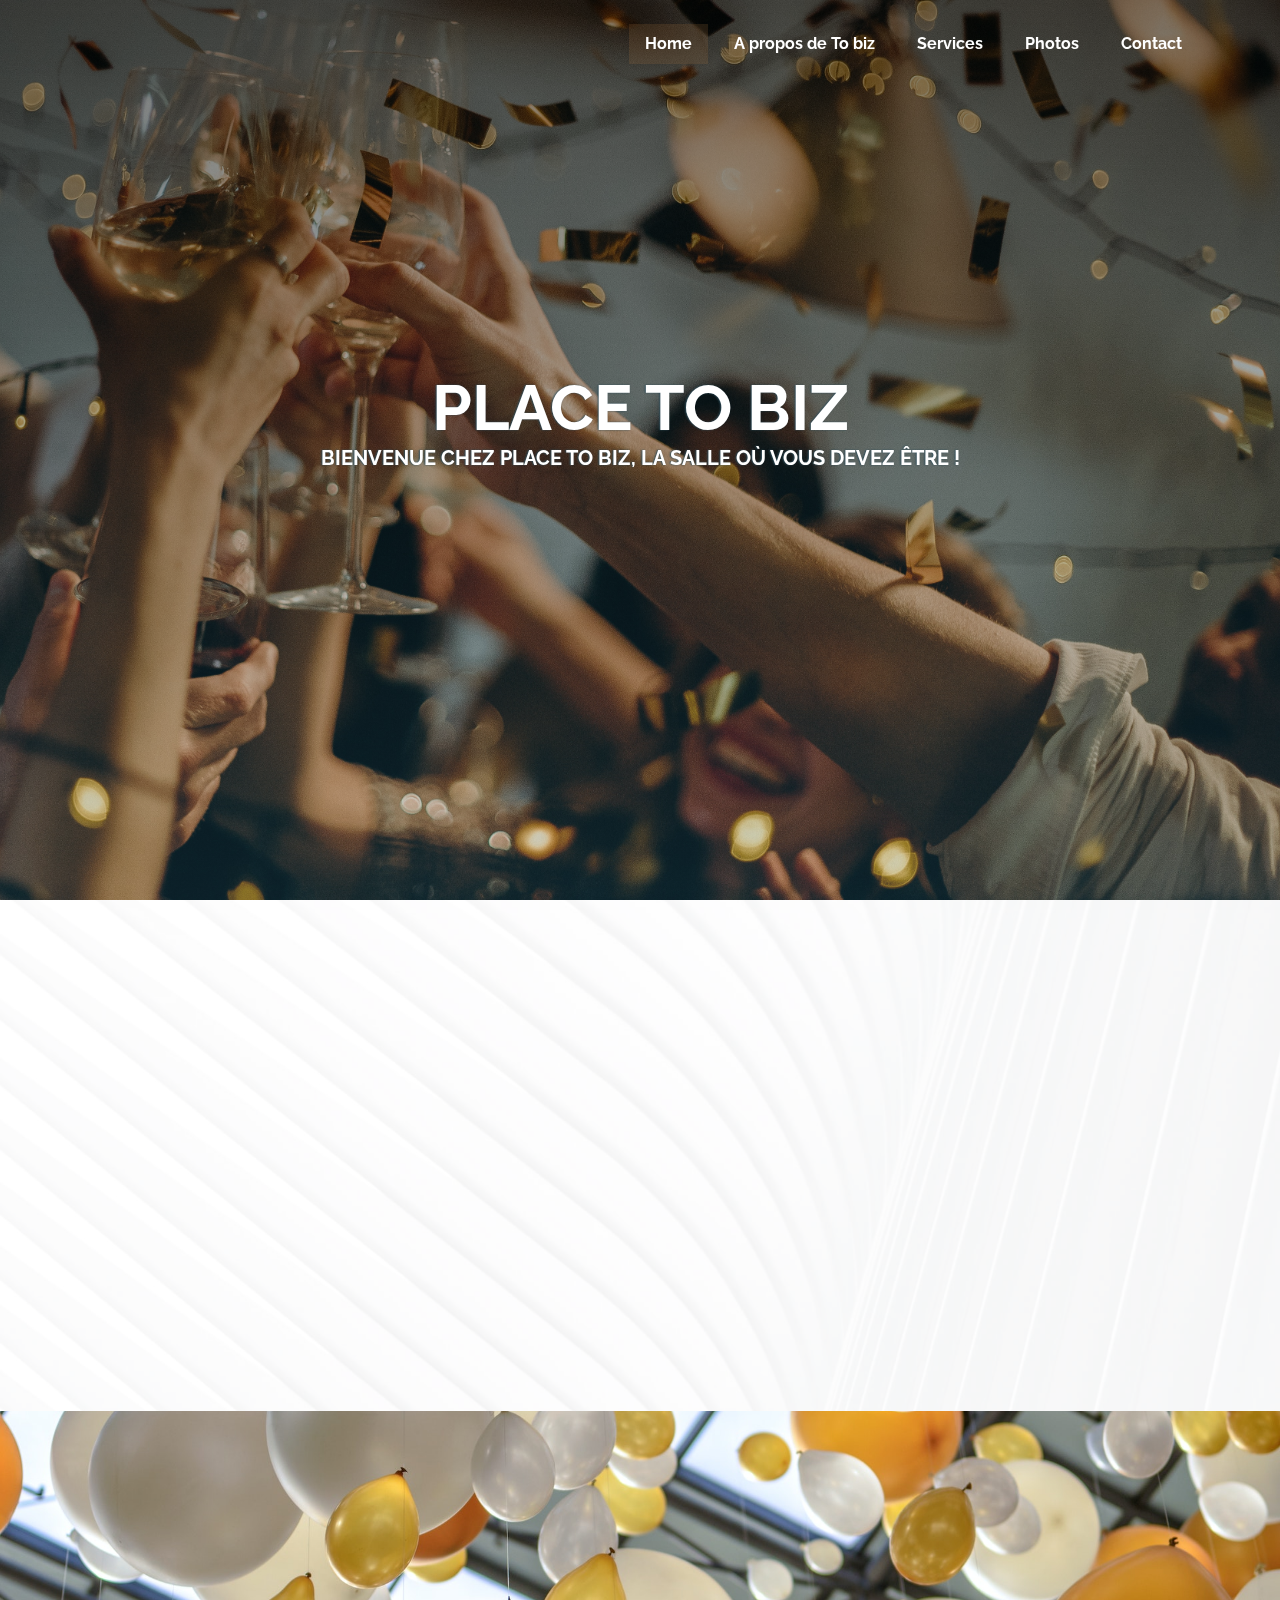
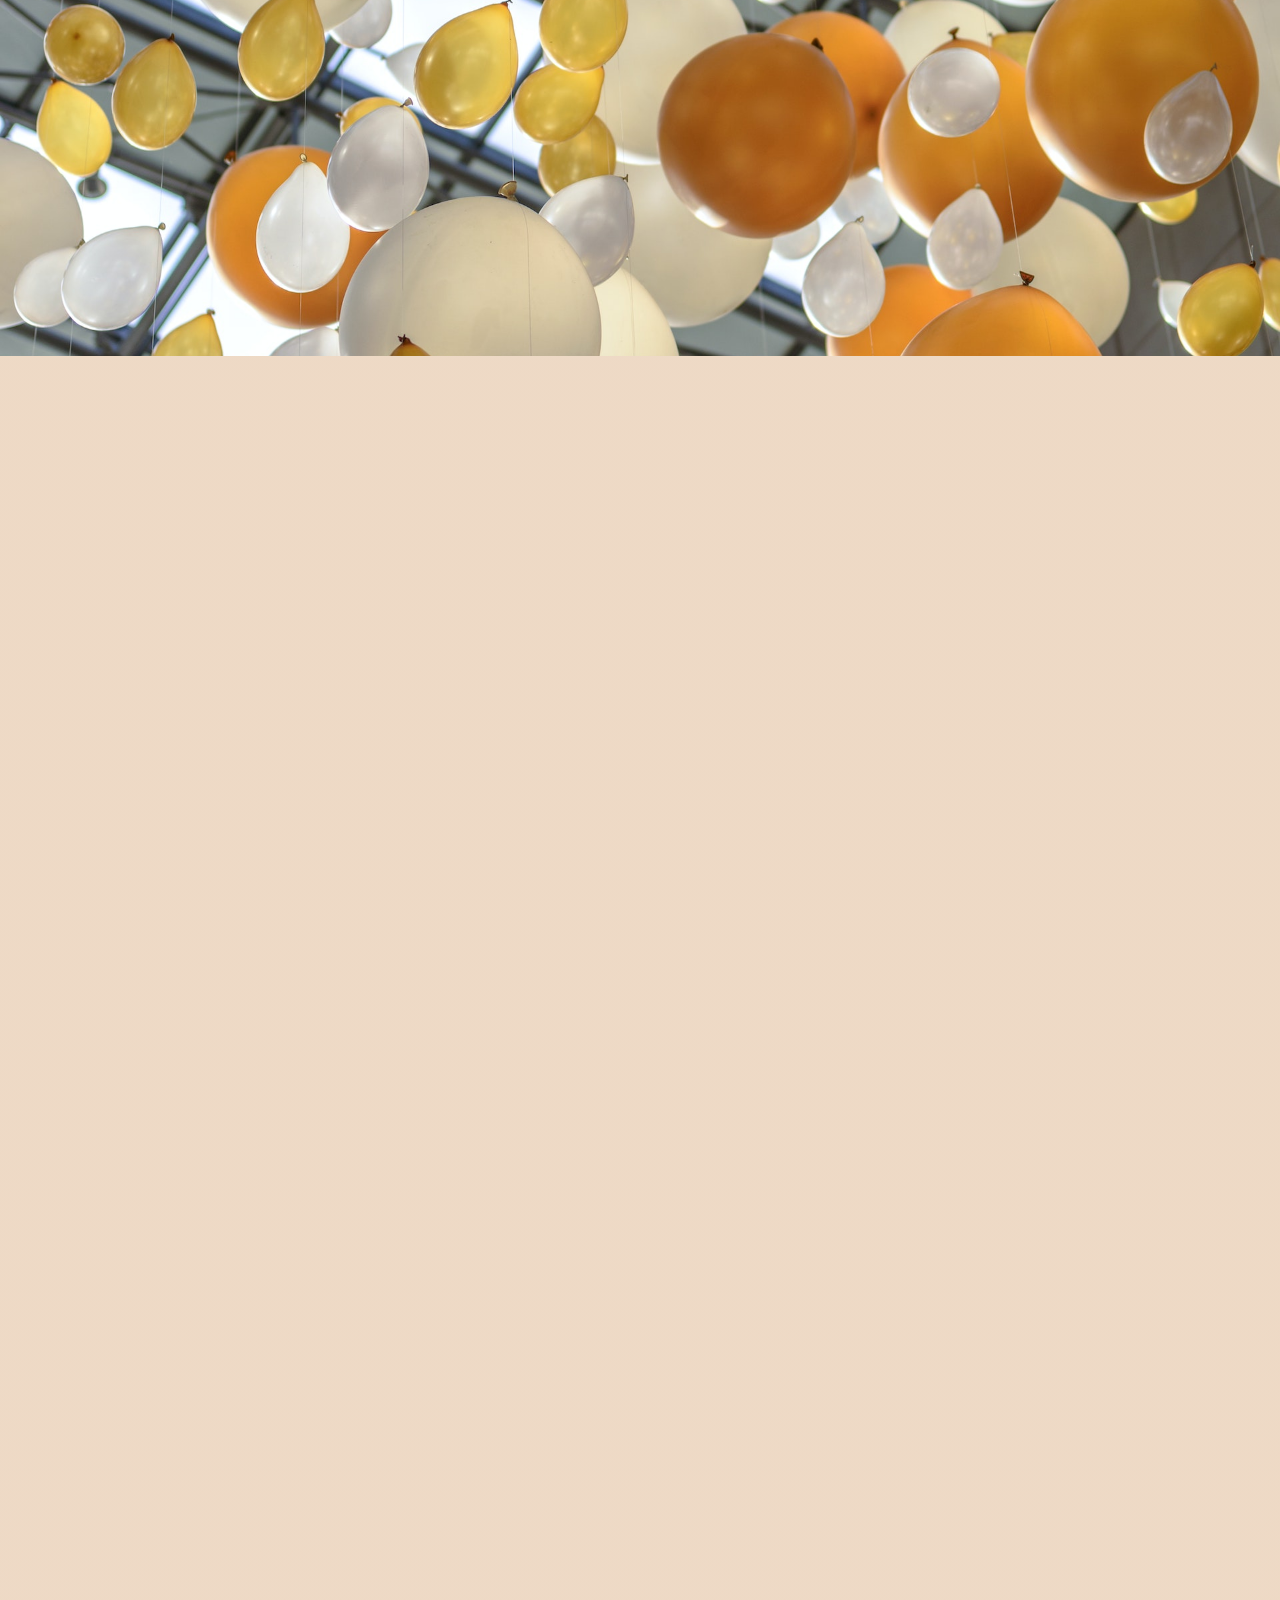
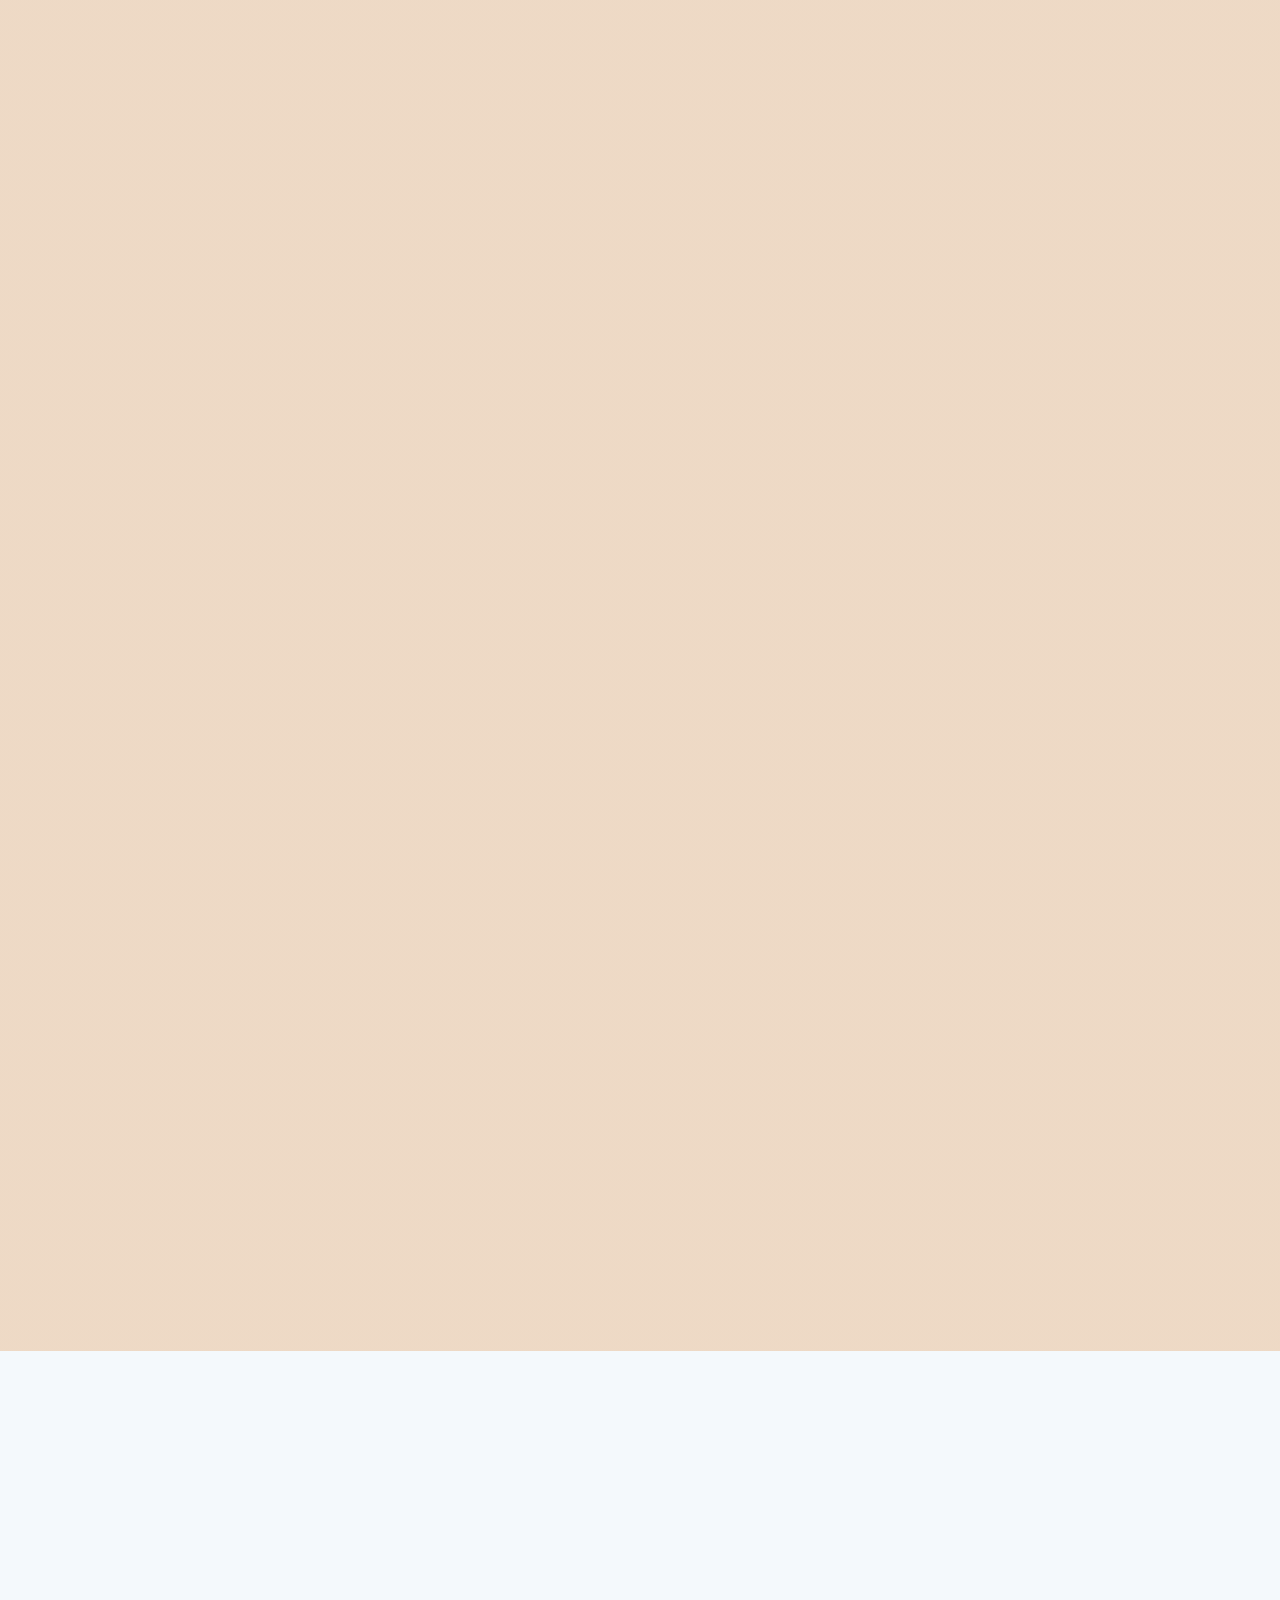
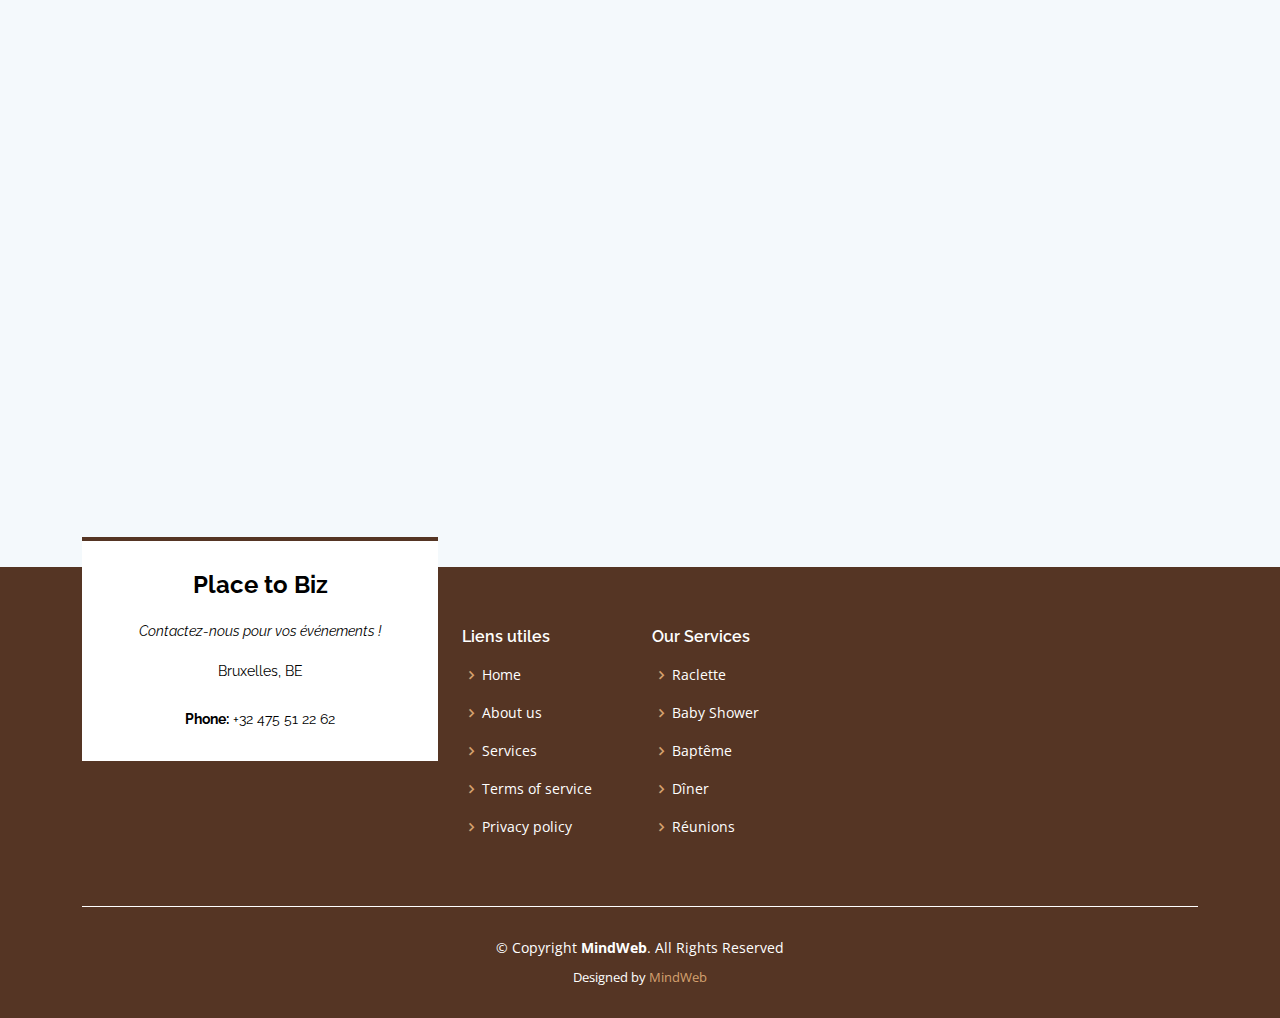
<file: index.html>
<!DOCTYPE html>
<html lang="en">

<head>
  <meta charset="utf-8">
  <meta content="width=device-width, initial-scale=1.0" name="viewport">

  <title>Place to Biz</title>
  <meta content="Place to Biz" name="description">
  <meta content="Place to Biz" name="keywords">

  <!-- Favicons -->
  <link href="assets/img/favicon.png" rel="icon">
  <link href="assets/img/apple-touch-icon.png" rel="apple-touch-icon">

  <!-- Google Fonts -->
  <link href="https://fonts.googleapis.com/css?family=Open+Sans:300,300i,400,400i,600,600i,700,700i|Raleway:300,300i,400,400i,500,500i,600,600i,700,700i|Poppins:300,300i,400,400i,500,500i,600,600i,700,700i" rel="stylesheet">

  <!-- Vendor CSS Files -->
  <link href="assets/vendor/aos/aos.css" rel="stylesheet">
  <link href="assets/vendor/bootstrap/css/bootstrap.min.css" rel="stylesheet">
  <link href="assets/vendor/bootstrap-icons/bootstrap-icons.css" rel="stylesheet">
  <link href="assets/vendor/boxicons/css/boxicons.min.css" rel="stylesheet">
  <link href="assets/vendor/glightbox/css/glightbox.min.css" rel="stylesheet">
  <link href="assets/vendor/swiper/swiper-bundle.min.css" rel="stylesheet">

  <!-- Template Main CSS File -->
  <link href="assets/css/style.css" rel="stylesheet">
</head>

<body style="-webkit-user-select: none; -moz-user-select: none; -ms-user-select: none; user-select: none;" oncontextmenu="return false;">

  <!-- ======= Header ======= -->
  <header id="header" class="fixed-top header-transparent">
    <div class="container d-flex align-items-center justify-content-between position-relative">

      <div class="logo">
        <!-- <h1 class="text-light"><a href="index.html"><span>Place to Biz</span></a></h1> -->
        <!-- Uncomment below if you prefer to use an image logo -->
        <!-- <a href="index.html"><img src="assets/img/logo.png" alt="" class="img-fluid"></a>-->
      </div>

      <nav id="navbar" class="navbar">
        <ul>
          <li><a class="nav-link scrollto active" href="#hero">Home</a></li>
          <li><a class="nav-link scrollto" href="#about">A propos de To biz</a></li>
          <li><a class="nav-link scrollto" href="#services">Services</a></li>
          <li><a class="nav-link scrollto" href="#portfolio">Photos</a></li>
          <!-- <li class="dropdown"><a href="#"><span>Drop Down</span> <i class="bi bi-chevron-down"></i></a>
            <ul>
              <li><a href="#">Drop Down 1</a></li>
              <li class="dropdown"><a href="#"><span>Deep Drop Down</span> <i class="bi bi-chevron-right"></i></a>
                <ul>
                  <li><a href="#">Deep Drop Down 1</a></li>
                  <li><a href="#">Deep Drop Down 2</a></li>
                  <li><a href="#">Deep Drop Down 3</a></li>
                  <li><a href="#">Deep Drop Down 4</a></li>
                  <li><a href="#">Deep Drop Down 5</a></li>
                </ul>
              </li>
              <li><a href="#">Drop Down 2</a></li>
              <li><a href="#">Drop Down 3</a></li>
              <li><a href="#">Drop Down 4</a></li>
            </ul>
          </li> -->
          <!-- <li class="dropdown megamenu"><a href="#"><span>Mega Menu</span> <i class="bi bi-chevron-down"></i></a>
            <ul>
              <li>
                <strong>Column 1</strong>
                <a href="#">Column 1 link 1</a>
                <a href="#">Column 1 link 2</a>
                <a href="#">Column 1 link 3</a>
              </li>
              <li>
                <strong>Column 2</strong>
                <a href="#">Column 2 link 1</a>
                <a href="#">Column 2 link 2</a>
                <a href="#">Column 3 link 3</a>
              </li>
              <li>
                <strong>Column 3</strong>
                <a href="#">Column 3 link 1</a>
                <a href="#">Column 3 link 2</a>
                <a href="#">Column 3 link 3</a>
              </li>
              <li>
                <strong>Column 4</strong>
                <a href="#">Column 4 link 1</a>
                <a href="#">Column 4 link 2</a>
                <a href="#">Column 4 link 3</a>
              </li>
              <li>
                <strong>Column 5</strong>
                <a href="#">Column 5 link 1</a>
                <a href="#">Column 5 link 2</a>
                <a href="#">Column 5 link 3</a>
              </li>
            </ul>
          </li> -->
          <li><a class="nav-link scrollto" href="#contact">Contact</a></li>
        </ul>
        <i class="bi bi-list mobile-nav-toggle"></i>
      </nav><!-- .navbar -->

    </div>
  </header><!-- End Header -->

  <!-- ======= Hero Section ======= -->
  <section id="hero">
    <div class="hero-container" data-aos="fade-up">
      <h1>Place to Biz</h1>
      <h2>Bienvenue chez Place to Biz, La salle où vous devez être !</h2>
      <!-- <a href="#about" class="btn-get-started scrollto"><i class="bx bx-chevrons-down"></i></a> -->
    </div>
  </section><!-- End Hero -->

  <main id="main">

    <!-- ======= About Section ======= -->
    <section id="about" class="about">
      <div class="container">

        <div class="row no-gutters">
          <div class="content col-xl-5 d-flex align-items-stretch" data-aos="fade-up">
            <div class="content">
              <h3>Bienvenue chez Place to Biz,<br>la salle où vous devez être.</h3>
              <p>
                Un lieu unique pour vos fêtes, spectacles, séminaires, conférences, réunions et bien d'autres choses encore.
              </p>
              <!-- <a href="#" class="about-btn">About us <i class="bx bx-chevron-right"></i></a> -->
            </div>
          </div>
          <div class="col-xl-7 d-flex align-items-stretch">
            <div class="icon-boxes d-flex flex-column justify-content-center">
              <div class="row">
                <div class="col-md-6 icon-box" data-aos="fade-up" data-aos-delay="100">
                  <i class="bx bxs-network-chart"></i>
                  <h4>Business</h4>
                  <p>Une belle salle de bal authentique avec un remplissage élégant et notre combinaison de flexibilité, de qualité et de confort.</p>
                </div>
                <div class="col-md-6 icon-box" data-aos="fade-up" data-aos-delay="200">
                  <i class="bx bx-church"></i>
                  <h4>Baptêmes</h4>
                  <p>Vous cherchez une salle de baptême à louer ? Dans ce cas, vous êtes le bienvenu chez nous !</p>
                </div>
                <div class="col-md-6 icon-box" data-aos="fade-up" data-aos-delay="300">
                  <i class="bx bxs-party"></i>
                  <h4>Vie nocturne</h4>
                  <p>L'endroit idéal pour la vie nocturne !</p>
                </div>
                <div class="col-md-6 icon-box" data-aos="fade-up" data-aos-delay="400">
                  <i class="bx bx-album"></i>
                  <h4>Autres</h4>
                  <p>Raclette, Baby-Shower, Dîners, Réunions, Formation, Meet-Up, ...</p>
                </div>
              </div>
            </div><!-- End .content-->
          </div>
        </div>

      </div>
    </section><!-- End About Section -->

    <!-- ======= Services Section ======= -->
    <section id="services" class="services">
      <div class="container">

        <div class="section-title" data-aos="fade-in" data-aos-delay="100">
          <h2>Services</h2>
          <p>Découvrez nos offres !</p>
        </div>

        <div class="row">
          <div class="col-md-6 col-lg-3 d-flex align-items-stretch mb-5 mb-lg-0">
            <div class="icon-box" data-aos="fade-up">
              <div class="icon"><i class="bx bx-time"></i></div>
              <h4 class="title"><a href="">150€ pour 3 heures</a></h4>
              <p class="description">Nous louons également notre salle pour des personnes qui souhaite faire des activités hebdomadaires.</p>
            </div>
          </div>

          <div class="col-md-6 col-lg-3 d-flex align-items-stretch mb-5 mb-lg-0">
            <div class="icon-box" data-aos="fade-up" data-aos-delay="100">
              <div class="icon"><i class="bx bx-time-five"></i></div>
              <h4 class="title"><a href="">250€ pour 5 heures</a></h4>
              <p class="description">Il y a également une sono ainsi qu’une télévision qui sont mises à votre disposition.</p>
            </div>
          </div>

          <div class="col-md-6 col-lg-3 d-flex align-items-stretch mb-5 mb-lg-0">
            <div class="icon-box" data-aos="fade-up" data-aos-delay="200">
              <div class="icon"><i class="bx bx-calendar-event"></i></div>
              <h4 class="title"><a href="">350€ pour 24 heures</a></h4>
              <p class="description">La salle dispose de chauffage et de la climatisation pour tempérer votre soirée.</p>
            </div>
          </div>

          <div class="col-md-6 col-lg-3 d-flex align-items-stretch mb-5 mb-lg-0">
            <div class="icon-box" data-aos="fade-up" data-aos-delay="300">
              <div class="icon"><i class="bx bxs-business"></i></div>
              <h4 class="title"><a href="">D'autres alternatives</a></h4>
              <p class="description">Notre salle a une capacité d’accueil de 70 personnes et propose une cuisine équipée, plusieurs frigos, un bar et de 2 toilettes.</p>
            </div>
          </div>

        </div>

      </div>
    </section><!-- End Services Section -->

    <!-- ======= Counts Section ======= -->
    <!-- <section id="counts" class="counts  section-bg">
      <div class="container">

        <div class="row no-gutters">

          <div class="col-lg-3 col-md-6 d-md-flex align-items-md-stretch">
            <div class="count-box">
              <i class="bi bi-emoji-smile"></i>
              <span data-purecounter-start="0" data-purecounter-end="232" data-purecounter-duration="1" class="purecounter"></span>
              <p><strong>Happy Clients</strong> consequuntur quae</p>
            </div>
          </div>

          <div class="col-lg-3 col-md-6 d-md-flex align-items-md-stretch">
            <div class="count-box">
              <i class="bi bi-journal-richtext"></i>
              <span data-purecounter-start="0" data-purecounter-end="521" data-purecounter-duration="1" class="purecounter"></span>
              <p><strong>Projects</strong> adipisci atque cum quia aut</p>
            </div>
          </div>

          <div class="col-lg-3 col-md-6 d-md-flex align-items-md-stretch">
            <div class="count-box">
              <i class="bi bi-headset"></i>
              <span data-purecounter-start="0" data-purecounter-end="1463" data-purecounter-duration="1" class="purecounter"></span>
              <p><strong>Hours Of Support</strong> aut commodi quaerat</p>
            </div>
          </div>

          <div class="col-lg-3 col-md-6 d-md-flex align-items-md-stretch">
            <div class="count-box">
              <i class="bi bi-people"></i>
              <span data-purecounter-start="0" data-purecounter-end="15" data-purecounter-duration="1" class="purecounter"></span>
              <p><strong>Hard Workers</strong> rerum asperiores dolor</p>
            </div>
          </div>

        </div>

      </div>
    </section>End Counts Section -->

    <!-- ======= Cta Section ======= -->
    <!-- <section id="cta" class="cta">
      <div class="container" data-aos="zoom-in">

        <div class="text-center">
          <h3>Call To Action</h3>
          <p> Duis aute irure dolor in reprehenderit in voluptate velit esse cillum dolore eu fugiat nulla pariatur. Excepteur sint occaecat cupidatat non proident, sunt in culpa qui officia deserunt mollit anim id est laborum.</p>
          <a class="cta-btn" href="#">Call To Action</a>
        </div>

      </div>
    </section>End Cta Section -->

    <!-- ======= Portfolio Section ======= -->
    <section id="portfolio" class="portfolio">
      <div class="container">

        <div class="section-title" data-aos="fade-in" data-aos-delay="100">
          <h2>Photos</h2>
          <!-- <p>Magnam dolores commodi suscipit. Necessitatibus eius consequatur ex aliquid fuga eum quidem. Sit sint consectetur velit. Quisquam quos quisquam cupiditate. Et nemo qui impedit suscipit alias ea. Quia fugiat sit in iste officiis commodi quidem hic quas.</p> -->
        </div>

        <!-- <div class="row" data-aos="fade-in">
          <div class="col-lg-12 d-flex justify-content-center">
            <ul id="portfolio-flters">
              <li data-filter="*" class="filter-active">All</li>
              <li data-filter=".filter-app">App</li>
              <li data-filter=".filter-card">Card</li>
              <li data-filter=".filter-web">Web</li>
            </ul>
          </div>
        </div> -->

        <div class="row portfolio-container" data-aos="fade-up">

          <div class="col-lg-4 col-md-6 portfolio-item filter-app">
            <div class="portfolio-wrap">
              <img src="assets/img/portfolio/portfolio-1.jpg" class="img-fluid" alt="">
              <div class="portfolio-links">
                <a href="assets/img/portfolio/portfolio-1.jpg" data-gallery="portfolioGallery" class="portfolio-lightbox"><i class="bx bx-zoom-in"></i></a>
                <!-- <a href="portfolio-details.html" title="More Details"><i class="bx bx-link"></i></a> -->
              </div>
            </div>
          </div>

          <div class="col-lg-4 col-md-6 portfolio-item filter-web">
            <div class="portfolio-wrap">
              <img src="assets/img/portfolio/portfolio-2.jpg" class="img-fluid" alt="">
              <div class="portfolio-links">
                <a href="assets/img/portfolio/portfolio-2.jpg" data-gallery="portfolioGallery" class="portfolio-lightbox"><i class="bx bx-zoom-in"></i></a>
                <!-- <a href="portfolio-details.html" title="More Details"><i class="bx bx-link"></i></a> -->
              </div>
            </div>
          </div>

          <div class="col-lg-4 col-md-6 portfolio-item filter-app">
            <div class="portfolio-wrap">
              <img src="assets/img/portfolio/portfolio-3.jpg" class="img-fluid" alt="">
              <div class="portfolio-links">
                <a href="assets/img/portfolio/portfolio-3.jpg" data-gallery="portfolioGallery" class="portfolio-lightbox"><i class="bx bx-zoom-in"></i></a>
                <!-- <a href="portfolio-details.html" title="More Details"><i class="bx bx-link"></i></a> -->
              </div>
            </div>
          </div>

          <div class="col-lg-4 col-md-6 portfolio-item filter-card">
            <div class="portfolio-wrap">
              <img src="assets/img/portfolio/portfolio-4.jpg" class="img-fluid" alt="">
              <div class="portfolio-links">
                <a href="assets/img/portfolio/portfolio-4.jpg" data-gallery="portfolioGallery" class="portfolio-lightbox"><i class="bx bx-zoom-in"></i></a>
                <!-- <a href="portfolio-details.html" title="More Details"><i class="bx bx-link"></i></a> -->
              </div>
            </div>
          </div>

          <div class="col-lg-4 col-md-6 portfolio-item filter-web">
            <div class="portfolio-wrap">
              <img src="assets/img/portfolio/portfolio-5.jpg" class="img-fluid" alt="">
              <div class="portfolio-links">
                <a href="assets/img/portfolio/portfolio-5.jpg" data-gallery="portfolioGallery" class="portfolio-lightbox"><i class="bx bx-zoom-in"></i></a>
                <!-- <a href="portfolio-details.html" title="More Details"><i class="bx bx-link"></i></a> -->
              </div>
            </div>
          </div>

          <div class="col-lg-4 col-md-6 portfolio-item filter-app">
            <div class="portfolio-wrap">
              <img src="assets/img/portfolio/portfolio-6.jpg" class="img-fluid" alt="">
              <div class="portfolio-links">
                <a href="assets/img/portfolio/portfolio-6.jpg" data-gallery="portfolioGallery" class="portfolio-lightbox"><i class="bx bx-zoom-in"></i></a>
                <!-- <a href="portfolio-details.html" title="More Details"><i class="bx bx-link"></i></a> -->
              </div>
            </div>
          </div>

          <div class="col-lg-4 col-md-6 portfolio-item filter-card">
            <div class="portfolio-wrap">
              <img src="assets/img/portfolio/portfolio-7.jpg" class="img-fluid" alt="">
              <div class="portfolio-links">
                <a href="assets/img/portfolio/portfolio-7.jpg" data-gallery="portfolioGallery" class="portfolio-lightbox"><i class="bx bx-zoom-in"></i></a>
                <!-- <a href="portfolio-details.html" title="More Details"><i class="bx bx-link"></i></a> -->
              </div>
            </div>
          </div>

          <div class="col-lg-4 col-md-6 portfolio-item filter-card">
            <div class="portfolio-wrap">
              <img src="assets/img/portfolio/portfolio-8.jpg" class="img-fluid" alt="">
              <div class="portfolio-links">
                <a href="assets/img/portfolio/portfolio-8.jpg" data-gallery="portfolioGallery" class="portfolio-lightbox"><i class="bx bx-zoom-in"></i></a>
                <!-- <a href="portfolio-details.html" title="More Details"><i class="bx bx-link"></i></a> -->
              </div>
            </div>
          </div>

          <div class="col-lg-4 col-md-6 portfolio-item filter-web">
            <div class="portfolio-wrap">
              <img src="assets/img/portfolio/portfolio-9.jpg" class="img-fluid" alt="">
              <div class="portfolio-links">
                <a href="assets/img/portfolio/portfolio-9.jpg" data-gallery="portfolioGallery" class="portfolio-lightbox"><i class="bx bx-zoom-in"></i></a>
                <!-- <a href="portfolio-details.html" title="More Details"><i class="bx bx-link"></i></a> -->
              </div>
            </div>
          </div>

          <div class="col-lg-4 col-md-6 portfolio-item filter-web">
            <div class="portfolio-wrap">
              <img src="assets/img/portfolio/portfolio-10.jpg" class="img-fluid" alt="">
              <div class="portfolio-links">
                <a href="assets/img/portfolio/portfolio-10.jpg" data-gallery="portfolioGallery" class="portfolio-lightbox"><i class="bx bx-zoom-in"></i></a>
                <!-- <a href="portfolio-details.html" title="More Details"><i class="bx bx-link"></i></a> -->
              </div>
            </div>
          </div>

          <div class="col-lg-4 col-md-6 portfolio-item filter-web">
            <div class="portfolio-wrap">
              <img src="assets/img/portfolio/portfolio-11.jpg" class="img-fluid" alt="">
              <div class="portfolio-links">
                <a href="assets/img/portfolio/portfolio-11.jpg" data-gallery="portfolioGallery" class="portfolio-lightbox"><i class="bx bx-zoom-in"></i></a>
                <!-- <a href="portfolio-details.html" title="More Details"><i class="bx bx-link"></i></a> -->
              </div>
            </div>
          </div>

          <div class="col-lg-4 col-md-6 portfolio-item filter-web">
            <div class="portfolio-wrap">
              <img src="assets/img/portfolio/portfolio-12.jpg" class="img-fluid" alt="">
              <div class="portfolio-links">
                <a href="assets/img/portfolio/portfolio-12.jpg" data-gallery="portfolioGallery" class="portfolio-lightbox"><i class="bx bx-zoom-in"></i></a>
                <!-- <a href="portfolio-details.html" title="More Details"><i class="bx bx-link"></i></a> -->
              </div>
            </div>
          </div>

          <div class="col-lg-4 col-md-6 portfolio-item filter-web">
            <div class="portfolio-wrap">
              <img src="assets/img/portfolio/portfolio-13.jpg" class="img-fluid" alt="">
              <div class="portfolio-links">
                <a href="assets/img/portfolio/portfolio-13.jpg" data-gallery="portfolioGallery" class="portfolio-lightbox"><i class="bx bx-zoom-in"></i></a>
                <!-- <a href="portfolio-details.html" title="More Details"><i class="bx bx-link"></i></a> -->
              </div>
            </div>
          </div>

          <div class="col-lg-4 col-md-6 portfolio-item filter-web">
            <div class="portfolio-wrap">
              <img src="assets/img/portfolio/portfolio-14.jpg" class="img-fluid" alt="">
              <div class="portfolio-links">
                <a href="assets/img/portfolio/portfolio-14.jpg" data-gallery="portfolioGallery" class="portfolio-lightbox"><i class="bx bx-zoom-in"></i></a>
                <!-- <a href="portfolio-details.html" title="More Details"><i class="bx bx-link"></i></a> -->
              </div>
            </div>
          </div>

          <div class="col-lg-4 col-md-6 portfolio-item filter-web">
            <div class="portfolio-wrap">
              <img src="assets/img/portfolio/portfolio-15.jpg" class="img-fluid" alt="">
              <div class="portfolio-links">
                <a href="assets/img/portfolio/portfolio-15.jpg" data-gallery="portfolioGallery" class="portfolio-lightbox"><i class="bx bx-zoom-in"></i></a>
                <!-- <a href="portfolio-details.html" title="More Details"><i class="bx bx-link"></i></a> -->
              </div>
            </div>
          </div>

          <div class="col-lg-4 col-md-6 portfolio-item filter-web">
            <div class="portfolio-wrap">
              <img src="assets/img/portfolio/portfolio-16.jpg" class="img-fluid" alt="">
              <div class="portfolio-links">
                <a href="assets/img/portfolio/portfolio-16.jpg" data-gallery="portfolioGallery" class="portfolio-lightbox"><i class="bx bx-zoom-in"></i></a>
                <!-- <a href="portfolio-details.html" title="More Details"><i class="bx bx-link"></i></a> -->
              </div>
            </div>
          </div>

          <div class="col-lg-4 col-md-6 portfolio-item filter-web">
            <div class="portfolio-wrap">
              <img src="assets/img/portfolio/portfolio-17.jpg" class="img-fluid" alt="">
              <div class="portfolio-links">
                <a href="assets/img/portfolio/portfolio-17.mp4" data-gallery="portfolioGallery" class="portfolio-lightbox"><i class="bx bx-zoom-in"></i></a>
                <!-- <a href="portfolio-details.html" title="More Details"><i class="bx bx-link"></i></a> -->
              </div>
            </div>
          </div>

          <div class="col-lg-4 col-md-6 portfolio-item filter-web">
            <div class="portfolio-wrap">
              <img src="assets/img/portfolio/portfolio-18.jpg" class="img-fluid" alt="">
              <div class="portfolio-links">
                <a href="assets/img/portfolio/portfolio-18.mp4" data-gallery="portfolioGallery" class="portfolio-lightbox"><i class="bx bx-zoom-in"></i></a>
                <!-- <a href="portfolio-details.html" title="More Details"><i class="bx bx-link"></i></a> -->
              </div>
            </div>
          </div>

          <div class="col-lg-4 col-md-6 portfolio-item filter-web">
            <div class="portfolio-wrap">
              <img src="assets/img/portfolio/portfolio-19.jpg" class="img-fluid" alt="">
              <div class="portfolio-links">
                <a href="assets/img/portfolio/portfolio-19.mp4" data-gallery="portfolioGallery" class="portfolio-lightbox"><i class="bx bx-zoom-in"></i></a>
                <!-- <a href="portfolio-details.html" title="More Details"><i class="bx bx-link"></i></a> -->
              </div>
            </div>
          </div>

          <div class="col-lg-4 col-md-6 portfolio-item filter-web">
            <div class="portfolio-wrap">
              <img src="assets/img/portfolio/portfolio-20.jpg" class="img-fluid" alt="">
              <div class="portfolio-links">
                <a href="assets/img/portfolio/portfolio-20.mp4" data-gallery="portfolioGallery" class="portfolio-lightbox"><i class="bx bx-zoom-in"></i></a>
                <!-- <a href="portfolio-details.html" title="More Details"><i class="bx bx-link"></i></a> -->
              </div>
            </div>
          </div>

          <div class="col-lg-4 col-md-6 portfolio-item filter-web">
            <div class="portfolio-wrap">
              <img src="assets/img/portfolio/portfolio-21.jpg" class="img-fluid" alt="">
              <div class="portfolio-links">
                <a href="assets/img/portfolio/portfolio-21.mp4" data-gallery="portfolioGallery" class="portfolio-lightbox"><i class="bx bx-zoom-in"></i></a>
                <!-- <a href="portfolio-details.html" title="More Details"><i class="bx bx-link"></i></a> -->
              </div>
            </div>
          </div>

          <div class="col-lg-4 col-md-6 portfolio-item filter-web">
            <div class="portfolio-wrap">
              <img src="assets/img/portfolio/portfolio-22.jpg" class="img-fluid" alt="">
              <div class="portfolio-links">
                <a href="assets/img/portfolio/portfolio-22.mp4" data-gallery="portfolioGallery" class="portfolio-lightbox"><i class="bx bx-zoom-in"></i></a>
                <!-- <a href="portfolio-details.html" title="More Details"><i class="bx bx-link"></i></a> -->
              </div>
            </div>
          </div>

        </div>

      </div>
    </section><!-- End Portfolio Section -->

    <!-- ======= Team Section ======= -->
    <!-- <section id="team" class="team">
      <div class="container">

        <div class="section-title" data-aos="fade-in" data-aos-delay="100">
          <h2>Team</h2>
          <p>Magnam dolores commodi suscipit. Necessitatibus eius consequatur ex aliquid fuga eum quidem. Sit sint consectetur velit. Quisquam quos quisquam cupiditate. Et nemo qui impedit suscipit alias ea. Quia fugiat sit in iste officiis commodi quidem hic quas.</p>
        </div>

        <div class="row">

          <div class="col-lg-4 col-md-6">
            <div class="member" data-aos="fade-up">
              <div class="pic"><img src="assets/img/team/team-1.jpg" class="img-fluid" alt=""></div>
              <div class="member-info">
                <h4>Walter White</h4>
                <span>Chief Executive Officer</span>
                <div class="social">
                  <a href=""><i class="bi bi-twitter"></i></a>
                  <a href=""><i class="bi bi-facebook"></i></a>
                  <a href=""><i class="bi bi-instagram"></i></a>
                  <a href=""><i class="bi bi-linkedin"></i></a>
                </div>
              </div>
            </div>
          </div>

          <div class="col-lg-4 col-md-6">
            <div class="member" data-aos="fade-up" data-aos-delay="150">
              <div class="pic"><img src="assets/img/team/team-2.jpg" class="img-fluid" alt=""></div>
              <div class="member-info">
                <h4>Sarah Jhonson</h4>
                <span>Product Manager</span>
                <div class="social">
                  <a href=""><i class="bi bi-twitter"></i></a>
                  <a href=""><i class="bi bi-facebook"></i></a>
                  <a href=""><i class="bi bi-instagram"></i></a>
                  <a href=""><i class="bi bi-linkedin"></i></a>
                </div>
              </div>
            </div>
          </div>

          <div class="col-lg-4 col-md-6">
            <div class="member" data-aos="fade-up" data-aos-delay="300">
              <div class="pic"><img src="assets/img/team/team-3.jpg" class="img-fluid" alt=""></div>
              <div class="member-info">
                <h4>William Anderson</h4>
                <span>CTO</span>
                <div class="social">
                  <a href=""><i class="bi bi-twitter"></i></a>
                  <a href=""><i class="bi bi-facebook"></i></a>
                  <a href=""><i class="bi bi-instagram"></i></a>
                  <a href=""><i class="bi bi-linkedin"></i></a>
                </div>
              </div>
            </div>
          </div>

        </div>

      </div>
    </section>End Team Section -->

    <!-- ======= Contact Section ======= -->
    <section id="contact" class="contact section-bg">
      <div class="container" data-aos="fade-up">

        <div class="section-title">
          <h2>Contactez-nous !</h2>
          <!-- <p>Magnam dolores commodi suscipit. Necessitatibus eius consequatur ex aliquid fuga eum quidem. Sit sint consectetur velit. Quisquam quos quisquam cupiditate. Et nemo qui impedit suscipit alias ea. Quia fugiat sit in iste officiis commodi quidem hic quas.</p> -->
        </div>

        <div class="row">
          <div class="col-lg-6">
            <div class="info-box mb-4">
              <i class="bx bx-map"></i>
              <h3>Adresse</h3>
              <p>Bruxelles, BE</p>
            </div>
          </div>

          <div class="col-lg-3 col-md-6">
            <div class="info-box  mb-4">
              <i class="bx bx-envelope"></i>
              <h3>E-mail</h3>
              <p>contact@example.com</p>
            </div>
          </div>

          <div class="col-lg-3 col-md-6">
            <div class="info-box  mb-4">
              <i class="bx bx-phone-call"></i>
              <h3>Appelez-nous</h3>
              <p>+32 475 51 22 62</p>
            </div>
          </div>

        </div>

        <!-- <div> -->

          <div class="row">
            <iframe class="mb-lg-0" src="https://www.google.com/maps/embed?pb=!1m18!1m12!1m3!1d80598.44841113633!2d4.305377800288168!3d50.85521141025301!2m3!1f0!2f0!3f0!3m2!1i1024!2i768!4f13.1!3m3!1m2!1s0x47c3a4ed73c76867%3A0xc18b3a66787302a7!2sBrussel!5e0!3m2!1snl!2sbe!4v1678634540208!5m2!1snl!2sbe" frameborder="0" style="border:0; width: 100%; height: 384px;" allowfullscreen></iframe>
          </div>

          <!-- <div class="col-lg-6">
            <form action="forms/contact.php" method="post" role="form" class="php-email-form">
              <div class="row">
                <div class="col-md-6 form-group">
                  <input type="text" name="name" class="form-control" id="name" placeholder="Your Name" required>
                </div>
                <div class="col-md-6 form-group mt-3 mt-md-0">
                  <input type="email" class="form-control" name="email" id="email" placeholder="Your Email" required>
                </div>
              </div>
              <div class="form-group mt-3">
                <input type="text" class="form-control" name="subject" id="subject" placeholder="Subject" required>
              </div>
              <div class="form-group mt-3">
                <textarea class="form-control" name="message" rows="5" placeholder="Message" required></textarea>
              </div>
              <div class="my-3">
                <div class="loading">Loading</div>
                <div class="error-message"></div>
                <div class="sent-message">Your message has been sent. Thank you!</div>
              </div>
              <div class="text-center"><button type="submit">Send Message</button></div>
            </form>
          </div> -->

        <!-- </div> -->

      </div>
    </section><!-- End Contact Section -->

  </main><!-- End #main -->

  <!-- ======= Footer ======= -->
  <footer id="footer">
    <div class="footer-top">
      <div class="container">
        <div class="row">

          <div class="col-lg-4 col-md-6">
            <div class="footer-info">
              <h3>Place to Biz</h3>
              <p class="pb-3"><em>Contactez-nous pour vos événements !</em></p>
              <p>
                <!-- A108 Adam Street <br> -->
                Bruxelles, BE<br><br>
                <strong>Phone:</strong> +32 475 51 22 62<br>
                <!-- <strong>Email:</strong> info@example.com<br> -->
              </p>
              <!-- <div class="social-links mt-3">
                <a href="#" class="twitter"><i class="bx bxl-twitter"></i></a>
                <a href="#" class="facebook"><i class="bx bxl-facebook"></i></a>
                <a href="#" class="instagram"><i class="bx bxl-instagram"></i></a>
                <a href="#" class="google-plus"><i class="bx bxl-skype"></i></a>
                <a href="#" class="linkedin"><i class="bx bxl-linkedin"></i></a>
              </div> -->
            </div>
          </div>

          <div class="col-lg-2 col-md-6 footer-links">
            <h4>Liens utiles</h4>
            <ul>
              <li><i class="bx bx-chevron-right"></i> <a href="#">Home</a></li>
              <li><i class="bx bx-chevron-right"></i> <a href="#">About us</a></li>
              <li><i class="bx bx-chevron-right"></i> <a href="#">Services</a></li>
              <li><i class="bx bx-chevron-right"></i> <a href="#">Terms of service</a></li>
              <li><i class="bx bx-chevron-right"></i> <a href="#">Privacy policy</a></li>
            </ul>
          </div>

          <div class="col-lg-2 col-md-6 footer-links">
            <h4>Our Services</h4>
            <ul>
              <li><i class="bx bx-chevron-right"></i> <a>Raclette</a></li>
              <li><i class="bx bx-chevron-right"></i> <a>Baby Shower</a></li>
              <li><i class="bx bx-chevron-right"></i> <a>Baptême</a></li>
              <li><i class="bx bx-chevron-right"></i> <a>Dîner</a></li>
              <li><i class="bx bx-chevron-right"></i> <a>Réunions</a></li>
            </ul>
          </div>

          <!-- <div class="col-lg-4 col-md-6 footer-newsletter">
            <h4>Une opportunité unique !</h4>
            <p>La Place to Biz offre la possibilité d'organiser votre événement et qu'elle puisse rester inoubliable.</p>
            <form action="" method="post">
              <input type="email" name="email"><input type="submit" value="Subscribe">
            </form>

          </div> -->

        </div>
      </div>
    </div>

    <div class="container">
      <div class="copyright">
        &copy; Copyright <strong><span>MindWeb</span></strong>. All Rights Reserved
      </div>
      <div class="credits">
        Designed by <a href="https://mindweb.be/" target="_blank">MindWeb</a>
      </div>
    </div>
  </footer><!-- End Footer -->

  <a href="#" class="back-to-top d-flex align-items-center justify-content-center"><i class="bi bi-arrow-up-short"></i></a>

  <!-- Vendor JS Files -->
  <script src="assets/vendor/purecounter/purecounter_vanilla.js"></script>
  <script src="assets/vendor/aos/aos.js"></script>
  <script src="assets/vendor/bootstrap/js/bootstrap.bundle.min.js"></script>
  <script src="assets/vendor/glightbox/js/glightbox.min.js"></script>
  <script src="assets/vendor/isotope-layout/isotope.pkgd.min.js"></script>
  <script src="assets/vendor/swiper/swiper-bundle.min.js"></script>
  <script src="assets/vendor/php-email-form/validate.js"></script>

  <!-- Template Main JS File -->
  <script src="assets/js/main.js"></script>

</body>

</html>
</file>
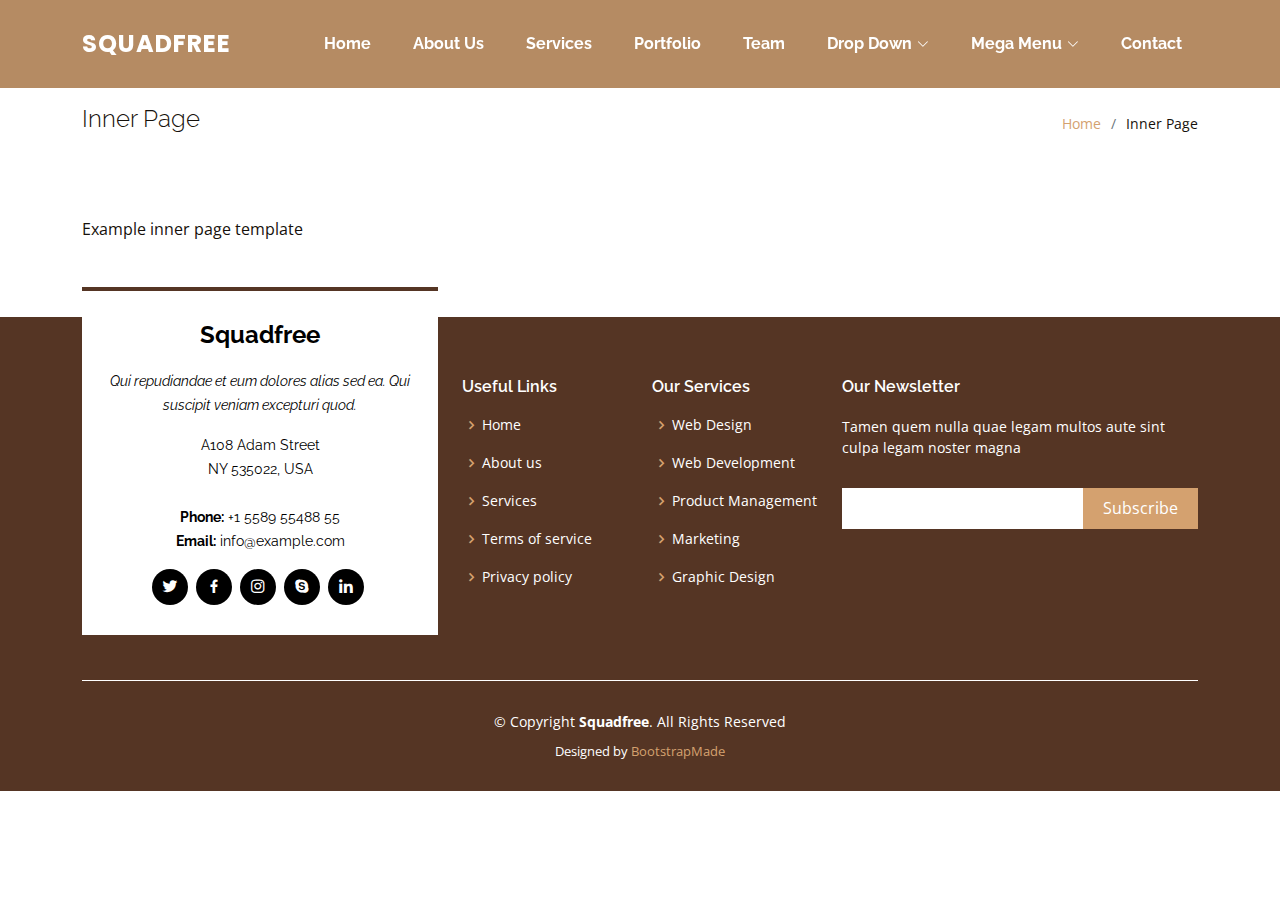
<file: inner-page.html>
<!DOCTYPE html>
<html lang="en">

<head>
  <meta charset="utf-8">
  <meta content="width=device-width, initial-scale=1.0" name="viewport">

  <title>Inner Page - Squadfree Bootstrap Template</title>
  <meta content="" name="description">
  <meta content="" name="keywords">

  <!-- Favicons -->
  <link href="assets/img/favicon.png" rel="icon">
  <link href="assets/img/apple-touch-icon.png" rel="apple-touch-icon">

  <!-- Google Fonts -->
  <link href="https://fonts.googleapis.com/css?family=Open+Sans:300,300i,400,400i,600,600i,700,700i|Raleway:300,300i,400,400i,500,500i,600,600i,700,700i|Poppins:300,300i,400,400i,500,500i,600,600i,700,700i" rel="stylesheet">

  <!-- Vendor CSS Files -->
  <link href="assets/vendor/aos/aos.css" rel="stylesheet">
  <link href="assets/vendor/bootstrap/css/bootstrap.min.css" rel="stylesheet">
  <link href="assets/vendor/bootstrap-icons/bootstrap-icons.css" rel="stylesheet">
  <link href="assets/vendor/boxicons/css/boxicons.min.css" rel="stylesheet">
  <link href="assets/vendor/glightbox/css/glightbox.min.css" rel="stylesheet">
  <link href="assets/vendor/swiper/swiper-bundle.min.css" rel="stylesheet">

  <!-- Template Main CSS File -->
  <link href="assets/css/style.css" rel="stylesheet">

  <!-- =======================================================
  * Template Name: Squadfree
  * Updated: Mar 10 2023 with Bootstrap v5.2.3
  * Template URL: https://bootstrapmade.com/squadfree-free-bootstrap-template-creative/
  * Author: BootstrapMade.com
  * License: https://bootstrapmade.com/license/
  ======================================================== -->
</head>

<body>

  <!-- ======= Header ======= -->
  <header id="header" class="fixed-top ">
    <div class="container d-flex align-items-center justify-content-between position-relative">

      <div class="logo">
        <h1 class="text-light"><a href="index.html"><span>Squadfree</span></a></h1>
        <!-- Uncomment below if you prefer to use an image logo -->
        <!-- <a href="index.html"><img src="assets/img/logo.png" alt="" class="img-fluid"></a>-->
      </div>

      <nav id="navbar" class="navbar">
        <ul>
          <li><a class="nav-link scrollto " href="#hero">Home</a></li>
          <li><a class="nav-link scrollto" href="#about">About Us</a></li>
          <li><a class="nav-link scrollto" href="#services">Services</a></li>
          <li><a class="nav-link scrollto" href="#portfolio">Portfolio</a></li>
          <li><a class="nav-link scrollto" href="#team">Team</a></li>
          <li class="dropdown"><a href="#"><span>Drop Down</span> <i class="bi bi-chevron-down"></i></a>
            <ul>
              <li><a href="#">Drop Down 1</a></li>
              <li class="dropdown"><a href="#"><span>Deep Drop Down</span> <i class="bi bi-chevron-right"></i></a>
                <ul>
                  <li><a href="#">Deep Drop Down 1</a></li>
                  <li><a href="#">Deep Drop Down 2</a></li>
                  <li><a href="#">Deep Drop Down 3</a></li>
                  <li><a href="#">Deep Drop Down 4</a></li>
                  <li><a href="#">Deep Drop Down 5</a></li>
                </ul>
              </li>
              <li><a href="#">Drop Down 2</a></li>
              <li><a href="#">Drop Down 3</a></li>
              <li><a href="#">Drop Down 4</a></li>
            </ul>
          </li>
          <li class="dropdown megamenu"><a href="#"><span>Mega Menu</span> <i class="bi bi-chevron-down"></i></a>
            <ul>
              <li>
                <strong>Column 1</strong>
                <a href="#">Column 1 link 1</a>
                <a href="#">Column 1 link 2</a>
                <a href="#">Column 1 link 3</a>
              </li>
              <li>
                <strong>Column 2</strong>
                <a href="#">Column 2 link 1</a>
                <a href="#">Column 2 link 2</a>
                <a href="#">Column 3 link 3</a>
              </li>
              <li>
                <strong>Column 3</strong>
                <a href="#">Column 3 link 1</a>
                <a href="#">Column 3 link 2</a>
                <a href="#">Column 3 link 3</a>
              </li>
              <li>
                <strong>Column 4</strong>
                <a href="#">Column 4 link 1</a>
                <a href="#">Column 4 link 2</a>
                <a href="#">Column 4 link 3</a>
              </li>
              <li>
                <strong>Column 5</strong>
                <a href="#">Column 5 link 1</a>
                <a href="#">Column 5 link 2</a>
                <a href="#">Column 5 link 3</a>
              </li>
            </ul>
          </li>
          <li><a class="nav-link scrollto" href="#contact">Contact</a></li>
        </ul>
        <i class="bi bi-list mobile-nav-toggle"></i>
      </nav><!-- .navbar -->

    </div>
  </header><!-- End Header -->

  <main id="main">

    <!-- ======= Breadcrumbs Section ======= -->
    <section class="breadcrumbs">
      <div class="container">

        <div class="d-flex justify-content-between align-items-center">
          <h2>Inner Page</h2>
          <ol>
            <li><a href="index.html">Home</a></li>
            <li>Inner Page</li>
          </ol>
        </div>

      </div>
    </section><!-- End Breadcrumbs Section -->

    <section class="inner-page">
      <div class="container">
        <p>
          Example inner page template
        </p>
      </div>
    </section>

  </main><!-- End #main -->

  <!-- ======= Footer ======= -->
  <footer id="footer">
    <div class="footer-top">
      <div class="container">
        <div class="row">

          <div class="col-lg-4 col-md-6">
            <div class="footer-info">
              <h3>Squadfree</h3>
              <p class="pb-3"><em>Qui repudiandae et eum dolores alias sed ea. Qui suscipit veniam excepturi quod.</em></p>
              <p>
                A108 Adam Street <br>
                NY 535022, USA<br><br>
                <strong>Phone:</strong> +1 5589 55488 55<br>
                <strong>Email:</strong> info@example.com<br>
              </p>
              <div class="social-links mt-3">
                <a href="#" class="twitter"><i class="bx bxl-twitter"></i></a>
                <a href="#" class="facebook"><i class="bx bxl-facebook"></i></a>
                <a href="#" class="instagram"><i class="bx bxl-instagram"></i></a>
                <a href="#" class="google-plus"><i class="bx bxl-skype"></i></a>
                <a href="#" class="linkedin"><i class="bx bxl-linkedin"></i></a>
              </div>
            </div>
          </div>

          <div class="col-lg-2 col-md-6 footer-links">
            <h4>Useful Links</h4>
            <ul>
              <li><i class="bx bx-chevron-right"></i> <a href="#">Home</a></li>
              <li><i class="bx bx-chevron-right"></i> <a href="#">About us</a></li>
              <li><i class="bx bx-chevron-right"></i> <a href="#">Services</a></li>
              <li><i class="bx bx-chevron-right"></i> <a href="#">Terms of service</a></li>
              <li><i class="bx bx-chevron-right"></i> <a href="#">Privacy policy</a></li>
            </ul>
          </div>

          <div class="col-lg-2 col-md-6 footer-links">
            <h4>Our Services</h4>
            <ul>
              <li><i class="bx bx-chevron-right"></i> <a href="#">Web Design</a></li>
              <li><i class="bx bx-chevron-right"></i> <a href="#">Web Development</a></li>
              <li><i class="bx bx-chevron-right"></i> <a href="#">Product Management</a></li>
              <li><i class="bx bx-chevron-right"></i> <a href="#">Marketing</a></li>
              <li><i class="bx bx-chevron-right"></i> <a href="#">Graphic Design</a></li>
            </ul>
          </div>

          <div class="col-lg-4 col-md-6 footer-newsletter">
            <h4>Our Newsletter</h4>
            <p>Tamen quem nulla quae legam multos aute sint culpa legam noster magna</p>
            <form action="" method="post">
              <input type="email" name="email"><input type="submit" value="Subscribe">
            </form>

          </div>

        </div>
      </div>
    </div>

    <div class="container">
      <div class="copyright">
        &copy; Copyright <strong><span>Squadfree</span></strong>. All Rights Reserved
      </div>
      <div class="credits">
        <!-- All the links in the footer should remain intact. -->
        <!-- You can delete the links only if you purchased the pro version. -->
        <!-- Licensing information: https://bootstrapmade.com/license/ -->
        <!-- Purchase the pro version with working PHP/AJAX contact form: https://bootstrapmade.com/squadfree-free-bootstrap-template-creative/ -->
        Designed by <a href="https://bootstrapmade.com/">BootstrapMade</a>
      </div>
    </div>
  </footer><!-- End Footer -->

  <a href="#" class="back-to-top d-flex align-items-center justify-content-center"><i class="bi bi-arrow-up-short"></i></a>

  <!-- Vendor JS Files -->
  <script src="assets/vendor/purecounter/purecounter_vanilla.js"></script>
  <script src="assets/vendor/aos/aos.js"></script>
  <script src="assets/vendor/bootstrap/js/bootstrap.bundle.min.js"></script>
  <script src="assets/vendor/glightbox/js/glightbox.min.js"></script>
  <script src="assets/vendor/isotope-layout/isotope.pkgd.min.js"></script>
  <script src="assets/vendor/swiper/swiper-bundle.min.js"></script>
  <script src="assets/vendor/php-email-form/validate.js"></script>

  <!-- Template Main JS File -->
  <script src="assets/js/main.js"></script>

</body>

</html>
</file>
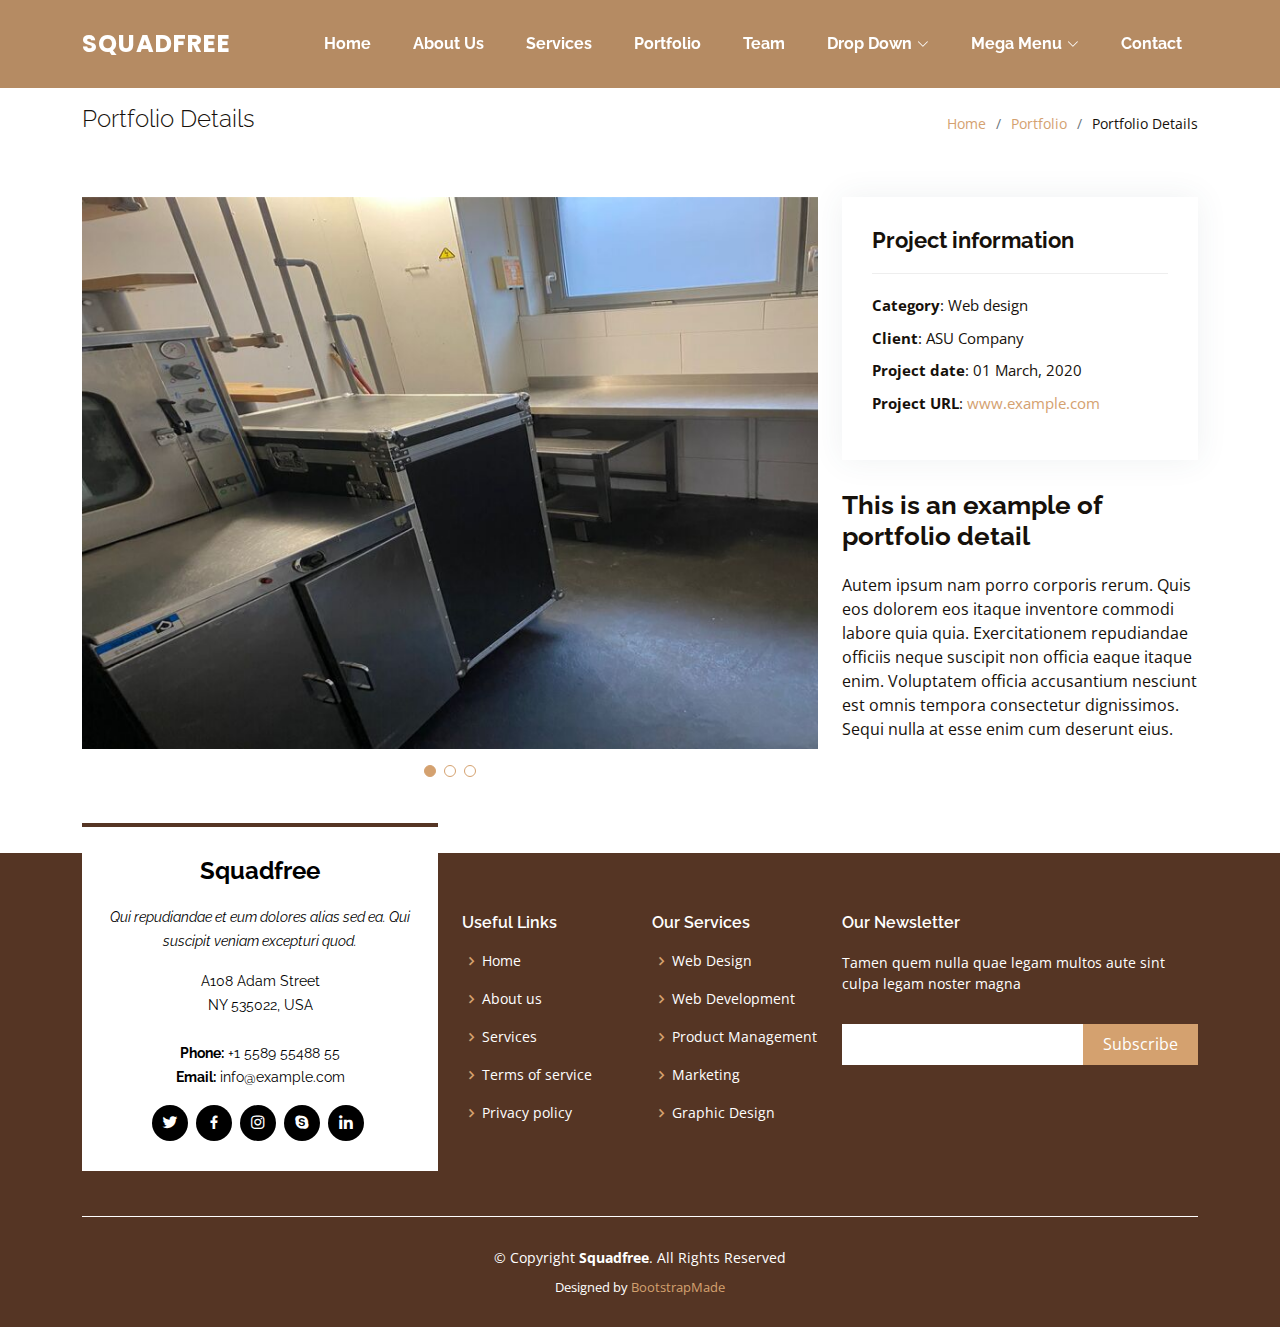
<file: portfolio-details.html>
<!DOCTYPE html>
<html lang="en">

<head>
  <meta charset="utf-8">
  <meta content="width=device-width, initial-scale=1.0" name="viewport">

  <title>Portfolio Details - Squadfree Bootstrap Template</title>
  <meta content="" name="description">
  <meta content="" name="keywords">

  <!-- Favicons -->
  <link href="assets/img/favicon.png" rel="icon">
  <link href="assets/img/apple-touch-icon.png" rel="apple-touch-icon">

  <!-- Google Fonts -->
  <link href="https://fonts.googleapis.com/css?family=Open+Sans:300,300i,400,400i,600,600i,700,700i|Raleway:300,300i,400,400i,500,500i,600,600i,700,700i|Poppins:300,300i,400,400i,500,500i,600,600i,700,700i" rel="stylesheet">

  <!-- Vendor CSS Files -->
  <link href="assets/vendor/aos/aos.css" rel="stylesheet">
  <link href="assets/vendor/bootstrap/css/bootstrap.min.css" rel="stylesheet">
  <link href="assets/vendor/bootstrap-icons/bootstrap-icons.css" rel="stylesheet">
  <link href="assets/vendor/boxicons/css/boxicons.min.css" rel="stylesheet">
  <link href="assets/vendor/glightbox/css/glightbox.min.css" rel="stylesheet">
  <link href="assets/vendor/swiper/swiper-bundle.min.css" rel="stylesheet">

  <!-- Template Main CSS File -->
  <link href="assets/css/style.css" rel="stylesheet">

  <!-- =======================================================
  * Template Name: Squadfree
  * Updated: Mar 10 2023 with Bootstrap v5.2.3
  * Template URL: https://bootstrapmade.com/squadfree-free-bootstrap-template-creative/
  * Author: BootstrapMade.com
  * License: https://bootstrapmade.com/license/
  ======================================================== -->
</head>

<body>

  <!-- ======= Header ======= -->
  <header id="header" class="fixed-top ">
    <div class="container d-flex align-items-center justify-content-between position-relative">

      <div class="logo">
        <h1 class="text-light"><a href="index.html"><span>Squadfree</span></a></h1>
        <!-- Uncomment below if you prefer to use an image logo -->
        <!-- <a href="index.html"><img src="assets/img/logo.png" alt="" class="img-fluid"></a>-->
      </div>

      <nav id="navbar" class="navbar">
        <ul>
          <li><a class="nav-link scrollto " href="#hero">Home</a></li>
          <li><a class="nav-link scrollto" href="#about">About Us</a></li>
          <li><a class="nav-link scrollto" href="#services">Services</a></li>
          <li><a class="nav-link scrollto" href="#portfolio">Portfolio</a></li>
          <li><a class="nav-link scrollto" href="#team">Team</a></li>
          <li class="dropdown"><a href="#"><span>Drop Down</span> <i class="bi bi-chevron-down"></i></a>
            <ul>
              <li><a href="#">Drop Down 1</a></li>
              <li class="dropdown"><a href="#"><span>Deep Drop Down</span> <i class="bi bi-chevron-right"></i></a>
                <ul>
                  <li><a href="#">Deep Drop Down 1</a></li>
                  <li><a href="#">Deep Drop Down 2</a></li>
                  <li><a href="#">Deep Drop Down 3</a></li>
                  <li><a href="#">Deep Drop Down 4</a></li>
                  <li><a href="#">Deep Drop Down 5</a></li>
                </ul>
              </li>
              <li><a href="#">Drop Down 2</a></li>
              <li><a href="#">Drop Down 3</a></li>
              <li><a href="#">Drop Down 4</a></li>
            </ul>
          </li>
          <li class="dropdown megamenu"><a href="#"><span>Mega Menu</span> <i class="bi bi-chevron-down"></i></a>
            <ul>
              <li>
                <strong>Column 1</strong>
                <a href="#">Column 1 link 1</a>
                <a href="#">Column 1 link 2</a>
                <a href="#">Column 1 link 3</a>
              </li>
              <li>
                <strong>Column 2</strong>
                <a href="#">Column 2 link 1</a>
                <a href="#">Column 2 link 2</a>
                <a href="#">Column 3 link 3</a>
              </li>
              <li>
                <strong>Column 3</strong>
                <a href="#">Column 3 link 1</a>
                <a href="#">Column 3 link 2</a>
                <a href="#">Column 3 link 3</a>
              </li>
              <li>
                <strong>Column 4</strong>
                <a href="#">Column 4 link 1</a>
                <a href="#">Column 4 link 2</a>
                <a href="#">Column 4 link 3</a>
              </li>
              <li>
                <strong>Column 5</strong>
                <a href="#">Column 5 link 1</a>
                <a href="#">Column 5 link 2</a>
                <a href="#">Column 5 link 3</a>
              </li>
            </ul>
          </li>
          <li><a class="nav-link scrollto" href="#contact">Contact</a></li>
        </ul>
        <i class="bi bi-list mobile-nav-toggle"></i>
      </nav><!-- .navbar -->

    </div>
  </header><!-- End Header -->

  <main id="main">

    <!-- ======= Breadcrumbs Section ======= -->
    <section class="breadcrumbs">
      <div class="container">

        <div class="d-flex justify-content-between align-items-center">
          <h2>Portfolio Details</h2>
          <ol>
            <li><a href="index.html">Home</a></li>
            <li><a href="portfolio.html">Portfolio</a></li>
            <li>Portfolio Details</li>
          </ol>
        </div>

      </div>
    </section><!-- Breadcrumbs Section -->

    <!-- ======= Portfolio Details Section ======= -->
    <section id="portfolio-details" class="portfolio-details">
      <div class="container">

        <div class="row gy-4">

          <div class="col-lg-8">
            <div class="portfolio-details-slider swiper">
              <div class="swiper-wrapper align-items-center">

                <div class="swiper-slide">
                  <img src="assets/img/portfolio/portfolio-1.jpg" alt="">
                </div>

                <div class="swiper-slide">
                  <img src="assets/img/portfolio/portfolio-2.jpg" alt="">
                </div>

                <div class="swiper-slide">
                  <img src="assets/img/portfolio/portfolio-3.jpg" alt="">
                </div>

              </div>
              <div class="swiper-pagination"></div>
            </div>
          </div>

          <div class="col-lg-4">
            <div class="portfolio-info">
              <h3>Project information</h3>
              <ul>
                <li><strong>Category</strong>: Web design</li>
                <li><strong>Client</strong>: ASU Company</li>
                <li><strong>Project date</strong>: 01 March, 2020</li>
                <li><strong>Project URL</strong>: <a href="#">www.example.com</a></li>
              </ul>
            </div>
            <div class="portfolio-description">
              <h2>This is an example of portfolio detail</h2>
              <p>
                Autem ipsum nam porro corporis rerum. Quis eos dolorem eos itaque inventore commodi labore quia quia. Exercitationem repudiandae officiis neque suscipit non officia eaque itaque enim. Voluptatem officia accusantium nesciunt est omnis tempora consectetur dignissimos. Sequi nulla at esse enim cum deserunt eius.
              </p>
            </div>
          </div>

        </div>

      </div>
    </section><!-- End Portfolio Details Section -->

  </main><!-- End #main -->

  <!-- ======= Footer ======= -->
  <footer id="footer">
    <div class="footer-top">
      <div class="container">
        <div class="row">

          <div class="col-lg-4 col-md-6">
            <div class="footer-info">
              <h3>Squadfree</h3>
              <p class="pb-3"><em>Qui repudiandae et eum dolores alias sed ea. Qui suscipit veniam excepturi quod.</em></p>
              <p>
                A108 Adam Street <br>
                NY 535022, USA<br><br>
                <strong>Phone:</strong> +1 5589 55488 55<br>
                <strong>Email:</strong> info@example.com<br>
              </p>
              <div class="social-links mt-3">
                <a href="#" class="twitter"><i class="bx bxl-twitter"></i></a>
                <a href="#" class="facebook"><i class="bx bxl-facebook"></i></a>
                <a href="#" class="instagram"><i class="bx bxl-instagram"></i></a>
                <a href="#" class="google-plus"><i class="bx bxl-skype"></i></a>
                <a href="#" class="linkedin"><i class="bx bxl-linkedin"></i></a>
              </div>
            </div>
          </div>

          <div class="col-lg-2 col-md-6 footer-links">
            <h4>Useful Links</h4>
            <ul>
              <li><i class="bx bx-chevron-right"></i> <a href="#">Home</a></li>
              <li><i class="bx bx-chevron-right"></i> <a href="#">About us</a></li>
              <li><i class="bx bx-chevron-right"></i> <a href="#">Services</a></li>
              <li><i class="bx bx-chevron-right"></i> <a href="#">Terms of service</a></li>
              <li><i class="bx bx-chevron-right"></i> <a href="#">Privacy policy</a></li>
            </ul>
          </div>

          <div class="col-lg-2 col-md-6 footer-links">
            <h4>Our Services</h4>
            <ul>
              <li><i class="bx bx-chevron-right"></i> <a href="#">Web Design</a></li>
              <li><i class="bx bx-chevron-right"></i> <a href="#">Web Development</a></li>
              <li><i class="bx bx-chevron-right"></i> <a href="#">Product Management</a></li>
              <li><i class="bx bx-chevron-right"></i> <a href="#">Marketing</a></li>
              <li><i class="bx bx-chevron-right"></i> <a href="#">Graphic Design</a></li>
            </ul>
          </div>

          <div class="col-lg-4 col-md-6 footer-newsletter">
            <h4>Our Newsletter</h4>
            <p>Tamen quem nulla quae legam multos aute sint culpa legam noster magna</p>
            <form action="" method="post">
              <input type="email" name="email"><input type="submit" value="Subscribe">
            </form>

          </div>

        </div>
      </div>
    </div>

    <div class="container">
      <div class="copyright">
        &copy; Copyright <strong><span>Squadfree</span></strong>. All Rights Reserved
      </div>
      <div class="credits">
        <!-- All the links in the footer should remain intact. -->
        <!-- You can delete the links only if you purchased the pro version. -->
        <!-- Licensing information: https://bootstrapmade.com/license/ -->
        <!-- Purchase the pro version with working PHP/AJAX contact form: https://bootstrapmade.com/squadfree-free-bootstrap-template-creative/ -->
        Designed by <a href="https://bootstrapmade.com/">BootstrapMade</a>
      </div>
    </div>
  </footer><!-- End Footer -->

  <a href="#" class="back-to-top d-flex align-items-center justify-content-center"><i class="bi bi-arrow-up-short"></i></a>

  <!-- Vendor JS Files -->
  <script src="assets/vendor/purecounter/purecounter_vanilla.js"></script>
  <script src="assets/vendor/aos/aos.js"></script>
  <script src="assets/vendor/bootstrap/js/bootstrap.bundle.min.js"></script>
  <script src="assets/vendor/glightbox/js/glightbox.min.js"></script>
  <script src="assets/vendor/isotope-layout/isotope.pkgd.min.js"></script>
  <script src="assets/vendor/swiper/swiper-bundle.min.js"></script>
  <script src="assets/vendor/php-email-form/validate.js"></script>

  <!-- Template Main JS File -->
  <script src="assets/js/main.js"></script>

</body>

</html>
</file>
<file: assets/css/style.css>
/*--------------------------------------------------------------
# General
--------------------------------------------------------------*/
body {
  font-family: "Open Sans", sans-serif;
  color: #16110b;
}

a {
  text-decoration: none;
  color: #d4a16f;
}

a:hover {
  color: #a26e3c;
  text-decoration: none;
}

h1,
h2,
h3,
h4,
h5,
h6 {
  font-family: "Raleway", sans-serif;
}

#main {
  margin-top: 90px;
}

/*--------------------------------------------------------------
# Back to top button
--------------------------------------------------------------*/
.back-to-top {
  position: fixed;
  visibility: hidden;
  opacity: 0;
  right: 15px;
  bottom: 15px;
  z-index: 998;
  background: #d4a16f;
  width: 40px;
  height: 40px;
  border-radius: 50px;
  transition: all 0.4s;
}

.back-to-top i {
  font-size: 24px;
  color: #fff;
  line-height: 0;
}

.back-to-top:hover {
  background: #86c0da;
  color: #fff;
}

.back-to-top.active {
  visibility: visible;
  opacity: 1;
}

/*--------------------------------------------------------------
# Disable aos animation delay on mobile devices
--------------------------------------------------------------*/
@media screen and (max-width: 768px) {
  [data-aos-delay] {
    transition-delay: 0 !important;
  }
}

/*--------------------------------------------------------------
# Header
--------------------------------------------------------------*/
#header {
  transition: all 0.5s;
  z-index: 997;
  transition: all 0.5s;
  padding: 24px 0;
  background: rgba(162, 110, 60, 0.8);
}

#header.header-transparent {
  background: transparent;
}

#header.header-scrolled {
  background: rgba(67, 31, 12, 0.9);
  padding: 12px;
}

#header .logo h1 {
  font-size: 24px;
  margin: 0;
  line-height: 1;
  font-weight: 700;
  letter-spacing: 1px;
  font-family: "Poppins", sans-serif;
  text-transform: uppercase;
}

#header .logo h1 a,
#header .logo h1 a:hover {
  color: #fff;
  text-decoration: none;
}

#header .logo img {
  padding: 0;
  margin: 0;
  max-height: 40px;
}

@media (max-width: 768px) {
  #header.header-scrolled {
    padding: 15px 0;
  }
}

/*--------------------------------------------------------------
# Navigation Menu
--------------------------------------------------------------*/
/**
* Desktop Navigation 
*/
.navbar {
  padding: 0;
  position: static;
}

.navbar ul {
  margin: 0;
  padding: 0;
  display: flex;
  list-style: none;
  align-items: center;
}

.navbar li {
  position: relative;
}

.navbar a,
.navbar a:focus {
  display: flex;
  align-items: center;
  justify-content: space-between;
  padding: 8px 16px;
  margin-left: 10px;
  font-family: "Raleway", sans-serif;
  font-size: 16px;
  font-weight: 700;
  color: #fff;
  white-space: nowrap;
  transition: 0.3s;
}

.navbar a i,
.navbar a:focus i {
  font-size: 12px;
  line-height: 0;
  margin-left: 5px;
}

.navbar a:hover,
.navbar .active,
.navbar .active:focus,
.navbar li:hover>a {
  background: rgba(162, 110, 60, 0.2);
  color: white;
}

.navbar .dropdown ul {
  display: block;
  position: absolute;
  left: 10px;
  top: calc(100% + 30px);
  margin: 0;
  padding: 10px 0;
  z-index: 99;
  opacity: 0;
  visibility: hidden;
  background: #fff;
  box-shadow: 0px 0px 30px rgba(255, 255, 255);
  transition: 0.3s;
}

.navbar .dropdown ul li {
  min-width: 200px;
}

.navbar .dropdown ul a {
  padding: 10px 20px;
  font-size: 15px;
  text-transform: none;
  font-weight: 600;
  color: #431f0c;
}

.navbar .dropdown ul a i {
  font-size: 12px;
}

.navbar .dropdown ul a:hover,
.navbar .dropdown ul .active:hover,
.navbar .dropdown ul li:hover>a {
  color: #d4a16f;
}

.navbar .dropdown:hover>ul {
  opacity: 1;
  top: 100%;
  visibility: visible;
}

.navbar .megamenu {
  position: static;
}

.navbar .megamenu ul {
  margin: 0;
  padding: 10px;
  display: block;
  position: absolute;
  top: 130%;
  left: 0;
  right: 0;
  visibility: hidden;
  opacity: 0;
  display: flex;
  transition: 0.3s;
  border-radius: 4px;
  z-index: 99;
}

.navbar .megamenu ul li {
  flex: 1;
}

.navbar .megamenu ul li strong {
  padding: 10px 0 10px 20px;
  display: block;
}

.navbar .megamenu ul li a,
.navbar .megamenu ul li:hover>a {
  color: rgba(var(--color-white-rgb), 0.5);
  background: none;
  padding: 8px 10px;
}

.navbar .megamenu ul li a:hover,
.navbar .megamenu ul li .active,
.navbar .megamenu ul li .active:hover {
  color: #d4a16f;
}

.navbar .megamenu:hover>ul {
  opacity: 1;
  top: 100%;
  visibility: visible;
}

.navbar .dropdown .dropdown ul {
  top: 0;
  left: calc(100% - 30px);
  visibility: hidden;
}

.navbar .dropdown .dropdown:hover>ul {
  opacity: 1;
  top: 0;
  left: 100%;
  visibility: visible;
}

@media (max-width: 1366px) {
  .navbar .dropdown .dropdown ul {
    left: -90%;
  }

  .navbar .dropdown .dropdown:hover>ul {
    left: -100%;
  }
}

/**
* Mobile Navigation 
*/
.mobile-nav-toggle {
  color: #fff;
  font-size: 28px;
  cursor: pointer;
  display: none;
  line-height: 0;
  transition: 0.5s;
}

@media (max-width: 991px) {
  .mobile-nav-toggle {
    display: block;
  }

  .navbar ul {
    display: none;
  }
}

.navbar-mobile {
  position: fixed;
  overflow: hidden;
  top: 0;
  right: 0;
  left: 0;
  bottom: 0;
  background: rgba(43, 111, 142, 0.9);
  transition: 0.3s;
}

.navbar-mobile .mobile-nav-toggle {
  position: absolute;
  top: 15px;
  right: 15px;
}

.navbar-mobile ul {
  display: block;
  position: absolute;
  top: 55px;
  right: 15px;
  bottom: 15px;
  left: 15px;
  padding: 10px 0;
  background-color: #fff;
  overflow-y: auto;
  transition: 0.3s;
}

.navbar-mobile a,
.navbar-mobile a:focus {
  padding: 10px 20px;
  font-size: 15px;
  color: #2f4d5a;
}

.navbar-mobile a:hover,
.navbar-mobile .active,
.navbar-mobile li:hover>a {
  color: #d4a16f;
}

.navbar-mobile .getstarted,
.navbar-mobile .getstarted:focus {
  margin: 15px;
}

.navbar-mobile .dropdown ul {
  position: static;
  display: none;
  margin: 10px 20px;
  padding: 10px 0;
  z-index: 99;
  opacity: 1;
  visibility: visible;
  background: #fff;
  box-shadow: 0px 0px 30px rgba(127, 137, 161, 0.25);
}

.navbar-mobile .dropdown ul li {
  min-width: 200px;
}

.navbar-mobile .dropdown ul a {
  padding: 10px 20px;
}

.navbar-mobile .dropdown ul a i {
  font-size: 12px;
}

.navbar-mobile .dropdown ul a:hover,
.navbar-mobile .dropdown ul .active:hover,
.navbar-mobile .dropdown ul li:hover>a {
  color: #d4a16f;
}

.navbar-mobile .dropdown>.dropdown-active {
  display: block;
}

.navbar-mobile .megamenu ul li a,
.navbar-mobile .megamenu ul li:hover>a {
  color: rgba(var(--color-white-rgb), 0.5);
  background: none;
}

.navbar-mobile .megamenu ul li a:hover,
.navbar-mobile .megamenu ul li .active,
.navbar-mobile .megamenu ul li .active:hover {
  color: #d4a16f;
}

/*--------------------------------------------------------------
# Hero Section
--------------------------------------------------------------*/
#hero {
  width: 100%;
  height: 100vh;
  background: linear-gradient(rgba(0, 0, 0, 0.5), rgba(55, 142, 181, 0.2)), url("../img/hero-bg.jpg") top center;
  background-size: cover;
  position: relative;
  margin-bottom: -90px;
}

#hero .hero-container {
  position: absolute;
  bottom: 0;
  top: 0;
  left: 0;
  right: 0;
  display: flex;
  justify-content: center;
  align-items: center;
  flex-direction: column;
  text-align: center;
}

#hero h1 {
  margin: 0 0 10px 0;
  font-size: 64px;
  font-weight: 700;
  line-height: 56px;
  text-transform: uppercase;
  color: #fff;
  text-shadow: -1px 0 2px #2f4d5a;
}

#hero h2 {
  color: #fff;
  margin-bottom: 50px;
  font-size: 20px;
  text-transform: uppercase;
  font-weight: 700;
  text-shadow: -1px 0 2px #2f4d5a;
}

#hero .btn-get-started {
  font-size: 36px;
  display: inline-block;
  padding: 4px 0;
  border-radius: 50px;
  transition: 0.3s ease-in-out;
  margin: 10px;
  width: 64px;
  height: 64px;
  text-align: center;
  border: 2px solid #fff;
  color: #fff;
}

#hero .btn-get-started:hover {
  padding-top: 8px;
  background: rgba(255, 255, 255, 0.15);
}

@media (min-width: 1024px) {
  #hero {
    background-attachment: fixed;
  }
}

@media (max-width: 768px) {
  #hero h1 {
    font-size: 28px;
    line-height: 36px;
  }

  #hero h2 {
    font-size: 18px;
    line-height: 24px;
    margin-bottom: 30px;
  }
}

/*--------------------------------------------------------------
# Sections General
--------------------------------------------------------------*/
section {
  padding: 60px 0;
  overflow: hidden;
}

.section-bg {
  background-color: #f4f9fc;
}

.section-title {
  text-align: center;
  padding-bottom: 30px;
}

.section-title h2 {
  font-size: 32px;
  font-weight: bold;
  position: relative;
  margin-bottom: 30px;
  color: #2f4d5a;
  z-index: 2;
}

.section-title h2::after {
  content: "";
  position: absolute;
  left: 50%;
  top: 50%;
  transform: translate(-50%, -50%);
  width: 122px;
  height: 66px;
  background: url(../img/section-title-bg.png) no-repeat;
  z-index: -1;
}

.section-title p {
  margin-bottom: 0;
}

/*--------------------------------------------------------------
# Breadcrumbs
--------------------------------------------------------------*/
.breadcrumbs {
  padding: 15px 0;
  background-color: #ffffff;
  min-height: 40px;
}

.breadcrumbs h2 {
  font-size: 24px;
  font-weight: 300;
}

.breadcrumbs ol {
  display: flex;
  flex-wrap: wrap;
  list-style: none;
  padding: 0;
  margin: 0;
  font-size: 14px;
}

.breadcrumbs ol li+li {
  padding-left: 10px;
}

.breadcrumbs ol li+li::before {
  display: inline-block;
  padding-right: 10px;
  color: #6c757d;
  content: "/";
}

@media (max-width: 768px) {
  .breadcrumbs .d-flex {
    display: block !important;
  }

  .breadcrumbs ol {
    display: block;
  }

  .breadcrumbs ol li {
    display: inline-block;
  }
}

/*--------------------------------------------------------------
# About
--------------------------------------------------------------*/
.about {
  background: url("../img/about-bg.jpg") center center no-repeat;
  background-size: cover;
  padding: 60px 0;
  position: relative;
}

.about::before {
  content: "";
  position: absolute;
  left: 0;
  right: 0;
  top: 0;
  bottom: 0;
  background: rgba(255, 255, 255, 0.75);
  z-index: 9;
}

.about .container {
  position: relative;
  z-index: 10;
}

.about .content {
  padding: 30px 30px 30px 0;
}

.about .content h3 {
  font-weight: 700;
  font-size: 34px;
  color: #2f4d5a;
  margin-bottom: 30px;
}

.about .content p {
  margin-bottom: 30px;
}

.about .content .about-btn {
  display: inline-block;
  background: #d4a16f;
  padding: 6px 44px 8px 30px;
  color: #fff;
  border-radius: 50px;
  transition: 0.3s;
  position: relative;
}

.about .content .about-btn i {
  font-size: 18px;
  position: absolute;
  right: 18px;
  top: 9px;
}

.about .content .about-btn:hover {
  background: #7bbad7;
}

.about .icon-boxes .icon-box {
  margin-top: 30px;
}

.about .icon-boxes .icon-box i {
  font-size: 40px;
  color: #d4a16f;
  margin-bottom: 10px;
}

.about .icon-boxes .icon-box h4 {
  font-size: 20px;
  font-weight: 700;
  margin: 0 0 10px 0;
}

.about .icon-boxes .icon-box p {
  font-size: 15px;
  color: #848484;
}

@media (max-width: 1200px) {
  .about .content {
    padding-right: 0;
  }
}

@media (max-width: 768px) {
  .about {
    text-align: center;
  }
}

/*--------------------------------------------------------------
# Services
--------------------------------------------------------------*/
.services {
  background: url("../img/services-bg.jpg") center center no-repeat;
  background-size: cover;
  padding: 60px 0;
  position: relative;
}

.services .icon-box {
  padding: 30px;
  position: relative;
  overflow: hidden;
  background: #fff;
  box-shadow: 0 0 29px 0 rgba(68, 88, 144, 0.12);
  transition: all 0.3s ease-in-out;
  border-radius: 8px;
  z-index: 1;
}

.services .icon-box::before {
  content: "";
  position: absolute;
  background: white;
  right: 0;
  left: 0;
  bottom: 0;
  top: 100%;
  transition: all 0.3s;
  z-index: -1;
}

.services .icon-box:hover::before {
  background: #d4a16f;
  top: 0;
  border-radius: 0px;
}

.services .icon {
  margin-bottom: 15px;
}

.services .icon i {
  font-size: 48px;
  line-height: 1;
  color: #d4a16f;
  transition: all 0.3s ease-in-out;
}

.services .title {
  font-weight: 700;
  margin-bottom: 15px;
  font-size: 18px;
}

.services .title a {
  color: #111;
}

.services .description {
  font-size: 15px;
  line-height: 28px;
  margin-bottom: 0;
}

.services .icon-box:hover .title a,
.services .icon-box:hover .description {
  color: #fff;
}

.services .icon-box:hover .icon i {
  color: #fff;
}

/*--------------------------------------------------------------
# Counts
--------------------------------------------------------------*/
.counts {
  padding-bottom: 30px;
}

.counts .count-box {
  padding: 30px;
  width: 100%;
}

.counts .count-box i {
  display: block;
  font-size: 44px;
  color: #d4a16f;
  float: left;
  line-height: 0;
}

.counts .count-box span {
  font-size: 48px;
  line-height: 40px;
  display: block;
  font-weight: 700;
  color: #2f4d5a;
  margin-left: 60px;
}

.counts .count-box p {
  padding: 15px 0 0 0;
  margin: 0 0 0 60px;
  font-family: "Raleway", sans-serif;
  font-size: 14px;
  color: #49788c;
}

.counts .count-box a {
  font-weight: 600;
  display: block;
  margin-top: 20px;
  color: #49788c;
  font-size: 15px;
  font-family: "Poppins", sans-serif;
  transition: ease-in-out 0.3s;
}

.counts .count-box a:hover {
  color: #6e9fb4;
}

/*--------------------------------------------------------------
# Cta
--------------------------------------------------------------*/
.cta {
  background: linear-gradient(rgba(103, 176, 209, 0.8), rgba(103, 176, 209, 0.8)), url("../img/cta-bg.jpg") fixed center center;
  background-size: cover;
  padding: 60px 0;
}

.cta h3 {
  color: #fff;
  font-size: 28px;
  font-weight: 700;
}

.cta p {
  color: #fff;
}

.cta .cta-btn {
  font-family: "Raleway", sans-serif;
  text-transform: uppercase;
  font-weight: 500;
  font-size: 16px;
  letter-spacing: 1px;
  display: inline-block;
  padding: 8px 28px;
  border-radius: 25px;
  transition: 0.5s;
  margin-top: 10px;
  border: 2px solid rgba(255, 255, 255, 0.5);
  color: #fff;
}

.cta .cta-btn:hover {
  border-color: #fff;
}

/*--------------------------------------------------------------
# Portfolio
--------------------------------------------------------------*/
.portfolio {
  background: linear-gradient(rgba(212, 161, 111, 0.4), rgba(212, 161, 111, 0.4)), url("../img/cta-bg.jpg") fixed center center;
  background-size: cover;
  padding: 60px 0;
}

.portfolio .portfolio-item {
  margin-bottom: 30px;
}

.portfolio #portfolio-flters {
  padding: 0;
  margin: 0 auto 35px auto;
  list-style: none;
  text-align: center;
  background: #ecf5f9;
  border-radius: 50px;
  padding: 2px 15px;
}

.portfolio #portfolio-flters li {
  cursor: pointer;
  display: inline-block;
  padding: 10px 15px 8px 15px;
  font-size: 14px;
  font-weight: 600;
  line-height: 1;
  text-transform: uppercase;
  color: #2f4d5a;
  margin-bottom: 5px;
  transition: all 0.3s ease-in-out;
}

.portfolio #portfolio-flters li:hover,
.portfolio #portfolio-flters li.filter-active {
  color: #d4a16f;
}

.portfolio #portfolio-flters li:last-child {
  margin-right: 0;
}

.portfolio .portfolio-wrap {
  transition: 0.3s;
  position: relative;
  overflow: hidden;
  z-index: 1;
}

.portfolio .portfolio-wrap::before {
  content: "";
  background: rgba(255, 255, 255, 0.5);
  position: absolute;
  left: 0;
  right: 0;
  top: 0;
  bottom: 0;
  transition: all ease-in-out 0.3s;
  z-index: 2;
  opacity: 0;
}

.portfolio .portfolio-wrap .portfolio-links {
  opacity: 1;
  left: 0;
  right: 0;
  bottom: -60px;
  z-index: 3;
  position: absolute;
  transition: all ease-in-out 0.3s;
  display: flex;
  justify-content: center;
}

.portfolio .portfolio-wrap .portfolio-links a {
  color: #fff;
  font-size: 28px;
  text-align: center;
  background: rgba(162, 110, 60, 0.75);
  transition: 0.3s;
  width: 50%;
}

.portfolio .portfolio-wrap .portfolio-links a:hover {
  background: rgba(162, 110, 60, 0.95);
}

.portfolio .portfolio-wrap .portfolio-links a+a {
  border-left: 1px solid #a26e3c;
}

.portfolio .portfolio-wrap:hover::before {
  top: 0;
  left: 0;
  right: 0;
  bottom: 0;
  opacity: 1;
}

.portfolio .portfolio-wrap:hover .portfolio-links {
  opacity: 1;
  bottom: 0;
}

/*--------------------------------------------------------------
# Portfolio Details
--------------------------------------------------------------*/
.portfolio-details {
  padding-top: 40px;
}

.portfolio-details .portfolio-details-slider img {
  width: 100%;
}

.portfolio-details .portfolio-details-slider .swiper-pagination {
  margin-top: 20px;
  position: relative;
}

.portfolio-details .portfolio-details-slider .swiper-pagination .swiper-pagination-bullet {
  width: 12px;
  height: 12px;
  background-color: #fff;
  opacity: 1;
  border: 1px solid #d4a16f;
}

.portfolio-details .portfolio-details-slider .swiper-pagination .swiper-pagination-bullet-active {
  background-color: #d4a16f;
}

.portfolio-details .portfolio-info {
  padding: 30px;
  box-shadow: 0px 0 30px rgba(47, 77, 90, 0.08);
}

.portfolio-details .portfolio-info h3 {
  font-size: 22px;
  font-weight: 700;
  margin-bottom: 20px;
  padding-bottom: 20px;
  border-bottom: 1px solid #eee;
}

.portfolio-details .portfolio-info ul {
  list-style: none;
  padding: 0;
  font-size: 15px;
}

.portfolio-details .portfolio-info ul li+li {
  margin-top: 10px;
}

.portfolio-details .portfolio-description {
  padding-top: 30px;
}

.portfolio-details .portfolio-description h2 {
  font-size: 26px;
  font-weight: 700;
  margin-bottom: 20px;
}

.portfolio-details .portfolio-description p {
  padding: 0;
}

/*--------------------------------------------------------------
# Testimonials
--------------------------------------------------------------*/
.testimonials .testimonials-carousel,
.testimonials .testimonials-slider {
  overflow: hidden;
}

.testimonials .testimonials-carousel,
.testimonials .testimonials-slider {
  overflow: hidden;
}

.testimonials .testimonial-item {
  box-sizing: content-box;
  text-align: center;
  min-height: 320px;
}

.testimonials .testimonial-item .testimonial-img {
  width: 90px;
  border-radius: 50%;
  margin: 0 auto;
}

.testimonials .testimonial-item h3 {
  font-size: 18px;
  font-weight: bold;
  margin: 10px 0 5px 0;
  color: #111;
}

.testimonials .testimonial-item h4 {
  font-size: 14px;
  color: #999;
  margin: 0;
}

.testimonials .testimonial-item .quote-icon-left,
.testimonials .testimonial-item .quote-icon-right {
  color: #d5e9f2;
  font-size: 26px;
}

.testimonials .testimonial-item .quote-icon-left {
  display: inline-block;
  left: -5px;
  position: relative;
}

.testimonials .testimonial-item .quote-icon-right {
  display: inline-block;
  right: -5px;
  position: relative;
  top: 10px;
}

.testimonials .testimonial-item p {
  font-style: italic;
  margin: 0 15px 15px 15px;
  padding: 20px;
  background: #fff;
  position: relative;
  margin-bottom: 35px;
  border-radius: 6px;
  box-shadow: 0px 2px 15px rgba(0, 0, 0, 0.1);
}

.testimonials .testimonial-item p::after {
  content: "";
  width: 0;
  height: 0;
  border-top: 20px solid #fff;
  border-right: 20px solid transparent;
  border-left: 20px solid transparent;
  position: absolute;
  bottom: -20px;
  left: calc(50% - 20px);
}

.testimonials .swiper-pagination {
  margin-top: 20px;
  position: relative;
}

.testimonials .swiper-pagination .swiper-pagination-bullet {
  width: 12px;
  height: 12px;
  background-color: #fff;
  opacity: 1;
  border: 1px solid #d4a16f;
}

.testimonials .swiper-pagination .swiper-pagination-bullet-active {
  background-color: #d4a16f;
}

/*--------------------------------------------------------------
# Team
--------------------------------------------------------------*/
.team .member {
  text-align: center;
  margin-bottom: 80px;
  position: relative;
}

.team .member .pic {
  overflow: hidden;
}

.team .member .member-info {
  position: absolute;
  top: 85%;
  left: 20px;
  right: 20px;
  background: #fff;
  padding: 20px 0;
  color: #2f4d5a;
  box-shadow: 0px 2px 15px rgba(0, 0, 0, 0.1);
  max-height: 95px;
  overflow: hidden;
  transition: max-height 0.5s ease-in-out;
}

.team .member:hover .member-info {
  max-height: 300px;
}

.team .member h4 {
  font-weight: 700;
  margin-bottom: 10px;
  font-size: 16px;
  color: #2f4d5a;
  position: relative;
  padding-bottom: 10px;
}

.team .member h4::after {
  content: "";
  position: absolute;
  display: block;
  width: 50px;
  height: 1px;
  background: #b1cbd7;
  bottom: 0;
  left: calc(50% - 25px);
}

.team .member span {
  font-style: italic;
  display: block;
  font-size: 13px;
}

.team .member .social {
  margin-top: 15px;
}

.team .member .social a {
  transition: color 0.3s;
  color: #52869d;
}

.team .member .social a:hover {
  color: #d4a16f;
}

.team .member .social i {
  font-size: 16px;
  margin: 0 2px;
}

@media (max-width: 992px) {
  .team .member {
    margin-bottom: 110px;
  }
}

/*--------------------------------------------------------------
# Contact
--------------------------------------------------------------*/
.contact {
  padding-bottom: 80px;
}

.contact .info-box {
  color: black;
  background: #fff;
  text-align: center;
  box-shadow: 0 0 30px rgba(214, 215, 216, 0.6);
  padding: 20px 0 30px 0;
}

.contact .info-box i {
  font-size: 32px;
  color: rgba(162, 110, 60, 0.8);
  border-radius: 50%;
  padding: 8px;
  border: 2px dotted #d4a16f;
}

.contact .info-box h3 {
  font-size: 20px;
  color: black;
  font-weight: 700;
  margin: 10px 0;
}

.contact .info-box p {
  padding: 0;
  line-height: 24px;
  font-size: 14px;
  margin-bottom: 0;
}

.contact .php-email-form {
  box-shadow: 0 0 30px rgba(214, 215, 216, 0.6);
  padding: 30px;
  background: #fff;
}

.contact .php-email-form .error-message {
  display: none;
  color: #fff;
  background: #ed3c0d;
  text-align: left;
  padding: 15px;
  font-weight: 600;
}

.contact .php-email-form .error-message br+br {
  margin-top: 25px;
}

.contact .php-email-form .sent-message {
  display: none;
  color: #fff;
  background: #18d26e;
  text-align: center;
  padding: 15px;
  font-weight: 600;
}

.contact .php-email-form .loading {
  display: none;
  background: #fff;
  text-align: center;
  padding: 15px;
}

.contact .php-email-form .loading:before {
  content: "";
  display: inline-block;
  border-radius: 50%;
  width: 24px;
  height: 24px;
  margin: 0 10px -6px 0;
  border: 3px solid #18d26e;
  border-top-color: #eee;
  animation: animate-loading 1s linear infinite;
}

.contact .php-email-form input,
.contact .php-email-form textarea {
  border-radius: 0;
  box-shadow: none;
  font-size: 14px;
}

.contact .php-email-form input::focus,
.contact .php-email-form textarea::focus {
  background-color: #d4a16f;
}

.contact .php-email-form input {
  padding: 10px 15px;
}

.contact .php-email-form textarea {
  padding: 12px 15px;
}

.contact .php-email-form button[type=submit] {
  background: #d4a16f;
  border: 0;
  padding: 10px 24px;
  color: #fff;
  transition: 0.4s;
}

.contact .php-email-form button[type=submit]:hover {
  background: #a26e3c;
}

@keyframes animate-loading {
  0% {
    transform: rotate(0deg);
  }

  100% {
    transform: rotate(360deg);
  }
}

/*--------------------------------------------------------------
# Footer
--------------------------------------------------------------*/
#footer {
  background: rgba(67, 31, 12, 0.9);
  padding: 0 0 30px 0;
  color: #fff;
  font-size: 14px;
}

#footer .footer-top {
  padding: 60px 0 30px 0;
}

#footer .footer-top .footer-info {
  margin-top: -90px;
  margin-bottom: 15px;
  background: white;
  color: black;
  border-top: 4px solid rgba(67, 31, 12, 0.9);
  text-align: center;
  padding: 30px 20px;
}

#footer .footer-top .footer-info h3 {
  font-size: 24px;
  margin: 0 0 20px 0;
  padding: 2px 0 2px 0;
  line-height: 1;
  font-weight: 700;
}

#footer .footer-top .footer-info p {
  font-size: 14px;
  line-height: 24px;
  margin-bottom: 0;
  font-family: "Raleway", sans-serif;
}

#footer .footer-top .social-links a {
  font-size: 18px;
  display: inline-block;
  background: black;
  color: #fff;
  line-height: 1;
  padding: 8px 0;
  margin-right: 4px;
  border-radius: 50%;
  text-align: center;
  width: 36px;
  height: 36px;
  transition: 0.3s;
}

#footer .footer-top .social-links a:hover {
  background: #d4a16f;
  color: #fff;
  text-decoration: none;
}

#footer .footer-top h4 {
  font-size: 16px;
  font-weight: 600;
  color: #fff;
  position: relative;
  padding-bottom: 12px;
}

#footer .footer-top .footer-links {
  margin-bottom: 30px;
}

#footer .footer-top .footer-links ul {
  list-style: none;
  padding: 0;
  margin: 0;
}

#footer .footer-top .footer-links ul i {
  padding-right: 2px;
  color: #d4a16f;
  font-size: 18px;
  line-height: 1;
}

#footer .footer-top .footer-links ul li {
  padding: 10px 0;
  display: flex;
  align-items: center;
}

#footer .footer-top .footer-links ul li:first-child {
  padding-top: 0;
}

#footer .footer-top .footer-links ul a {
  color: #fff;
  transition: 0.3s;
  display: inline-block;
  line-height: 1;
}

#footer .footer-top .footer-links ul a:hover {
  color: #d4a16f;
}

#footer .footer-top .footer-newsletter form {
  margin-top: 30px;
  background: #fff;
  padding: 6px 10px;
  position: relative;
  border-radius: 4;
}

#footer .footer-top .footer-newsletter form input[type=email] {
  border: 0;
  padding: 4px;
  width: calc(100% - 110px);
}

#footer .footer-top .footer-newsletter form input[type=submit] {
  position: absolute;
  top: 0;
  right: 0;
  bottom: 0;
  border: 0;
  background: none;
  font-size: 16px;
  padding: 0 20px;
  background: #d4a16f;
  color: #fff;
  transition: 0.3s;
  border-radius: 4;
}

#footer .footer-top .footer-newsletter form input[type=submit]:hover {
  background: #d4a16f;
}

#footer .copyright {
  border-top: 1px solid ;
  text-align: center;
  padding-top: 30px;
}

#footer .credits {
  padding-top: 10px;
  text-align: center;
  font-size: 13px;
  color: #fff;
}

@media (max-width: 575px) {
  #footer .footer-top .footer-info {
    margin: -20px 0 30px 0;
  }
}
</file>
